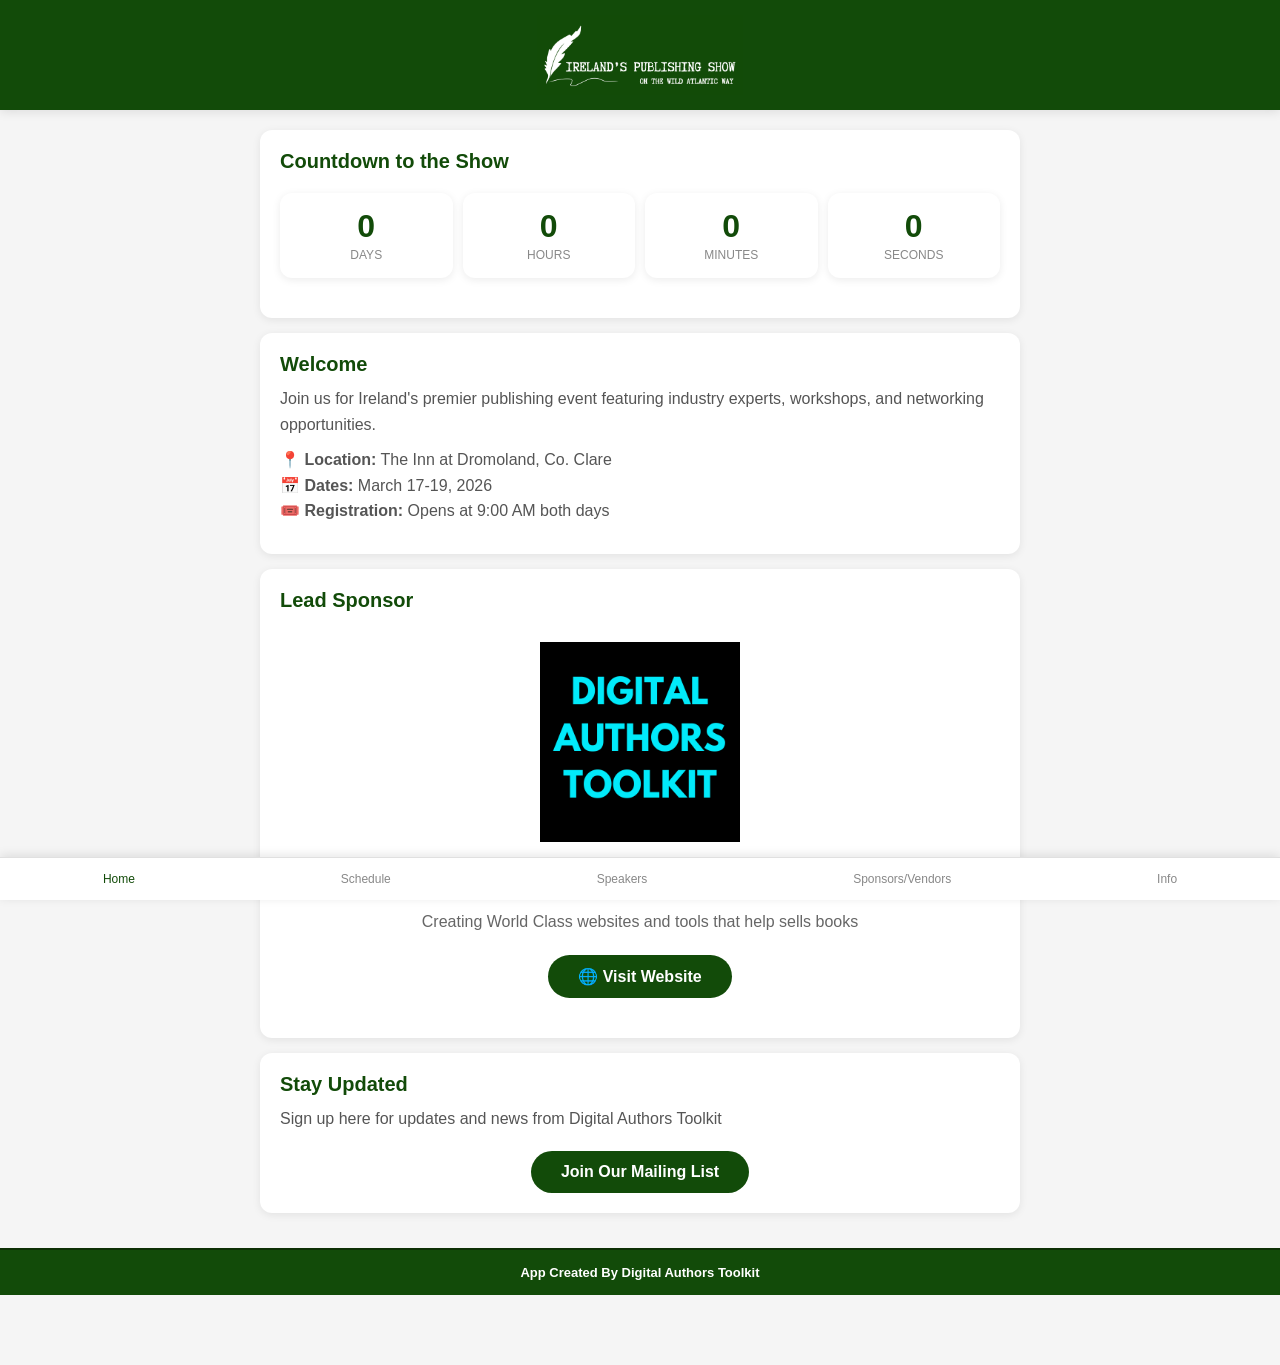
<file: index.html>
<!DOCTYPE html>
<html lang="en">
<head>
  <meta charset="UTF-8">
  <meta name="viewport" content="width=device-width, initial-scale=1.0">
  <title>Ireland's Publishing Show 2026</title>
  <link rel="stylesheet" href="styles.css">
</head>
<body>
  <div class="header">
    <img src="ips-logo.png" alt="Ireland's Publishing Show" class="header-logo">
  </div>

  <div class="container">
    <div class="card">
      <h2>Countdown to the Show</h2>
      <div class="countdown" id="countdown">
        <div class="countdown-item">
          <span class="countdown-number" id="days">0</span>
          <span class="countdown-label">Days</span>
        </div>
        <div class="countdown-item">
          <span class="countdown-number" id="hours">0</span>
          <span class="countdown-label">Hours</span>
        </div>
        <div class="countdown-item">
          <span class="countdown-number" id="minutes">0</span>
          <span class="countdown-label">Minutes</span>
        </div>
        <div class="countdown-item">
          <span class="countdown-number" id="seconds">0</span>
          <span class="countdown-label">Seconds</span>
        </div>
      </div>
    </div>

    <div class="card">
      <h2>Welcome</h2>
      <p>Join us for Ireland's premier publishing event featuring industry experts, workshops, and networking opportunities.</p>
      <p><strong>📍 Location:</strong> The Inn at Dromoland, Co. Clare<br>
      <strong>📅 Dates:</strong> March 17-19, 2026<br>
      <strong>🎟️ Registration:</strong> Opens at 9:00 AM both days</p>
    </div>

    <div class="card">
      <h2>Lead Sponsor</h2>
      <div style="text-align: center; padding: 20px;">
        <img src="digital-authors-toolkit-square.png" alt="Digital Authors Toolkit" style="max-width: 200px; height: auto; margin-bottom: 15px;">
        <h3 style="font-size: 20px; margin: 15px 0 10px 0; color: #333;">Digital Authors Toolkit</h3>
        <p style="color: #666; margin-bottom: 20px;">Creating World Class websites and tools that help sells books</p>
        <a href="https://digitalauthorstoolkit.com" target="_blank" class="button" style="display: inline-block; background: #124B09; color: white; padding: 12px 30px; border-radius: 25px; text-decoration: none; font-weight: 600;">🌐 Visit Website</a>
      </div>
    </div>

    <div class="card">
      <h2>Stay Updated</h2>
      <p>Sign up here for updates and news from Digital Authors Toolkit</p>
      <div style="text-align: center; margin-top: 20px;">
        <a href="https://www.digitalauthorstoolkit.com/ireland26-sign-up" target="_blank" class="button" style="display: inline-block; background: #124B09; color: white; padding: 12px 30px; border-radius: 25px; text-decoration: none; font-weight: 600;">Join Our Mailing List</a>
      </div>
    </div>  </div>

  <div class="footer-credit">
    App Created By Digital Authors Toolkit
  </div>

  <nav class="bottom-nav">
    <a href="index.html" class="active">
      <span class="nav-label">Home</span>
    </a>
    <a href="schedule.html">
      <span class="nav-label">Schedule</span>
    </a>
    <a href="speakers.html">
      <span class="nav-label">Speakers</span>
    </a>
    <a href="vendors.html">
      <span class="nav-label">Sponsors/Vendors</span>
    </a>
    <a href="info.html">
      <span class="nav-label">Info</span>
    </a>
  </nav>

  <script>
    // Countdown timer
    const eventDate = new Date('2026-03-18T09:00:00+00:00').getTime();
    
    function updateCountdown() {
      const now = new Date().getTime();
      const distance = eventDate - now;
      
      if (distance < 0) {
        document.getElementById('days').textContent = '0';
        document.getElementById('hours').textContent = '0';
        document.getElementById('minutes').textContent = '0';
        document.getElementById('seconds').textContent = '0';
        return;
      }
      
      const days = Math.floor(distance / (1000 * 60 * 60 * 24));
      const hours = Math.floor((distance % (1000 * 60 * 60 * 24)) / (1000 * 60 * 60));
      const minutes = Math.floor((distance % (1000 * 60 * 60)) / (1000 * 60));
      const seconds = Math.floor((distance % (1000 * 60)) / 1000);
      
      document.getElementById('days').textContent = days;
      document.getElementById('hours').textContent = hours;
      document.getElementById('minutes').textContent = minutes;
      document.getElementById('seconds').textContent = seconds;
    }
    
    updateCountdown();
    setInterval(updateCountdown, 1000);
  </script>
</body>
</html>
</file>
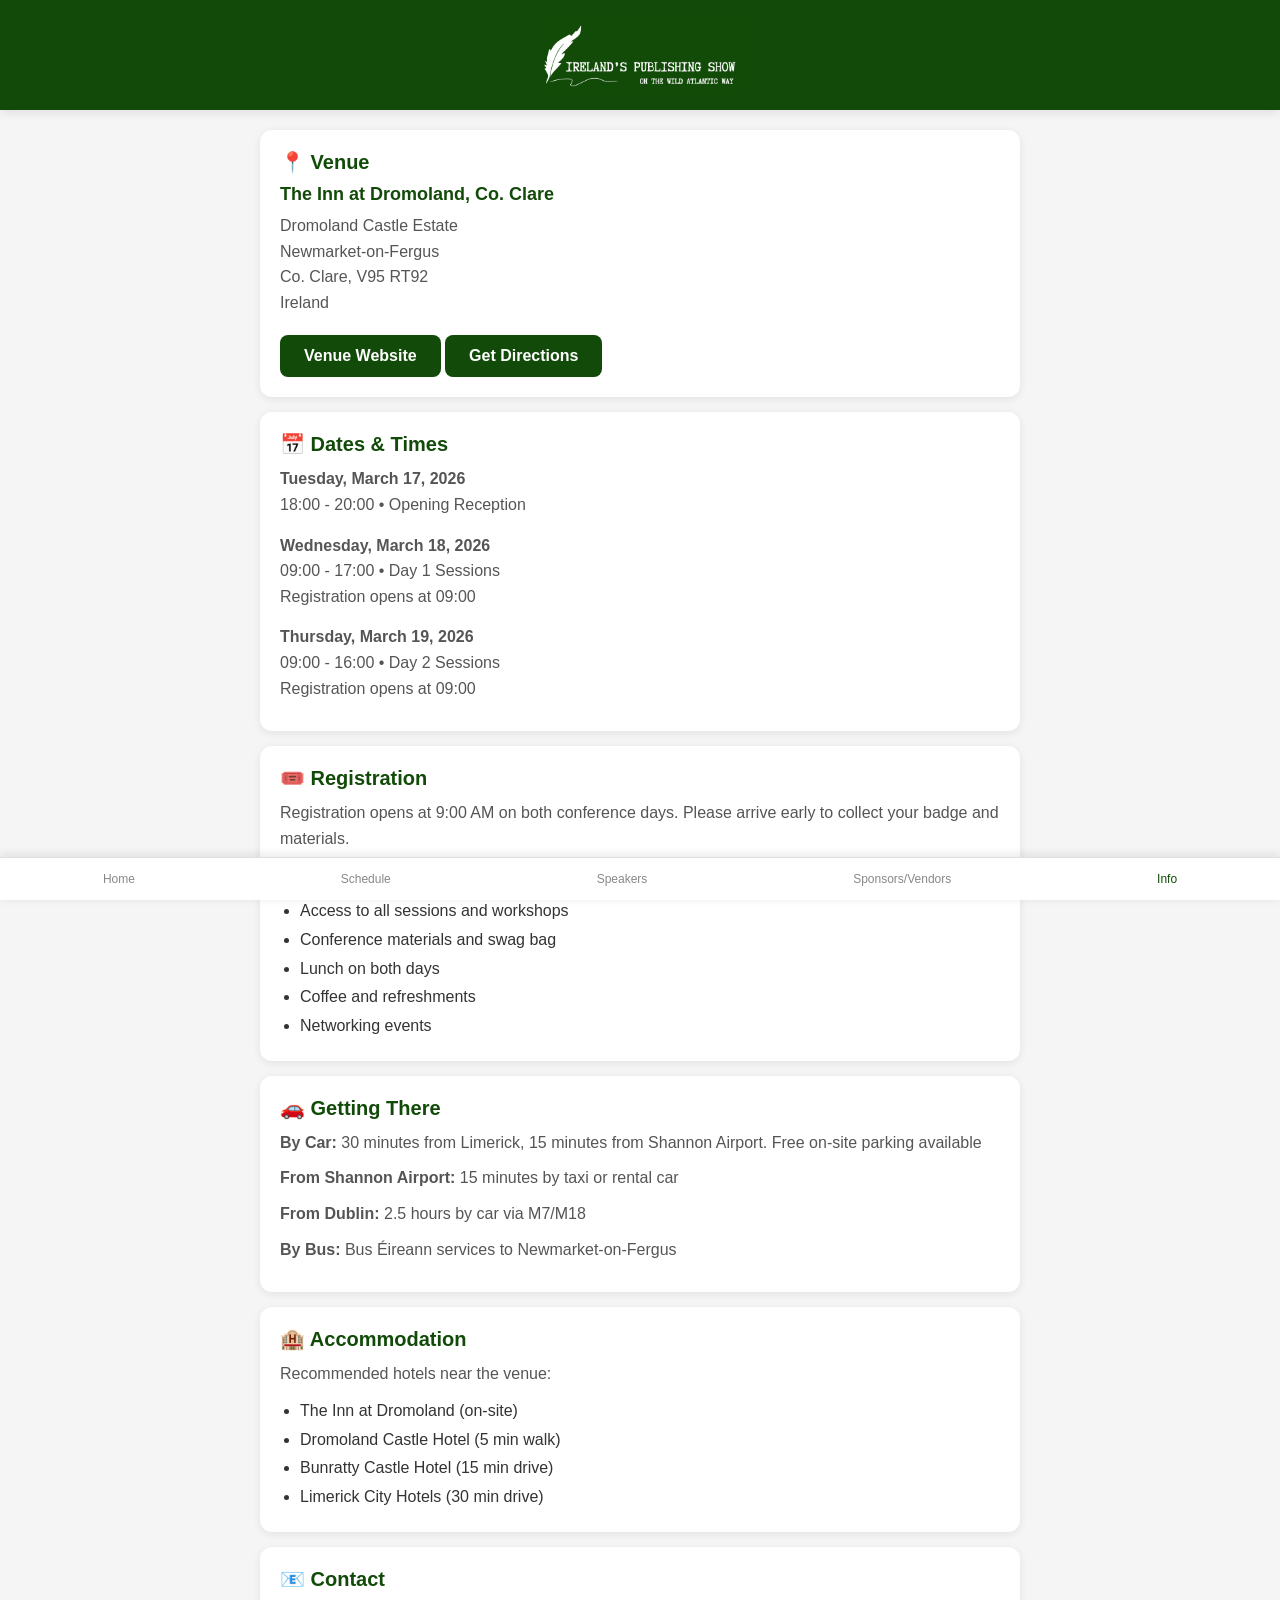
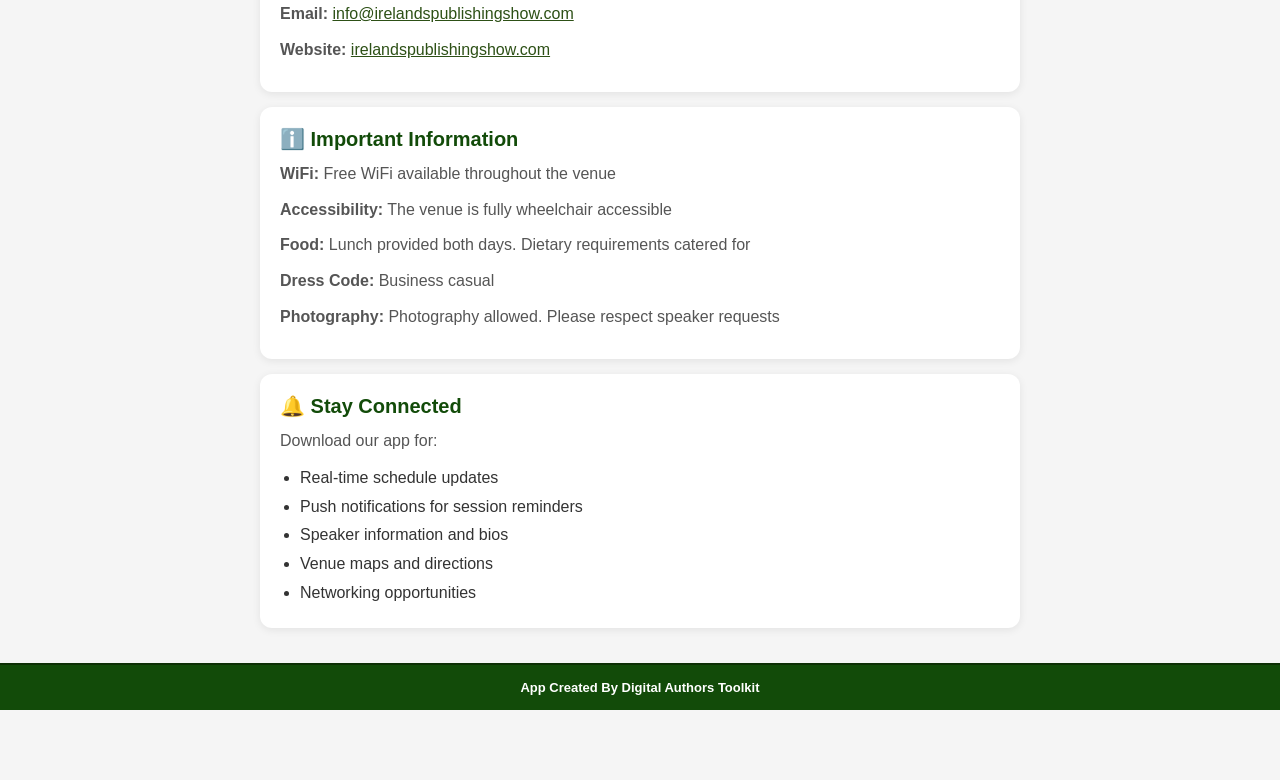
<file: info.html>
<!DOCTYPE html>
<html lang="en">
<head>
  <meta charset="UTF-8">
  <meta name="viewport" content="width=device-width, initial-scale=1.0">
  <title>Event Info - Ireland's Publishing Show 2026</title>
  <link rel="stylesheet" href="styles.css">
</head>
<body>
  <div class="header">
    <img src="ips-logo.png" alt="Ireland''s Publishing Show" class="header-logo">
  </div>

  <div class="container">
    <div class="card">
      <h2>📍 Venue</h2>
      <h3>The Inn at Dromoland, Co. Clare</h3>
      <p>Dromoland Castle Estate<br>
      Newmarket-on-Fergus<br>
      Co. Clare, V95 RT92<br>
      Ireland</p>
      <a href="https://www.dromoland.ie/the-inn-at-dromoland" class="btn" target="_blank">Venue Website</a>
      <a href="https://maps.google.com/?q=The+Inn+at+Dromoland+Co+Clare" class="btn" target="_blank">Get Directions</a>
    </div>

    <div class="card">
      <h2>📅 Dates & Times</h2>
      <p><strong>Tuesday, March 17, 2026</strong><br>
      18:00 - 20:00 • Opening Reception</p>
      
      <p style="margin-top: 15px;"><strong>Wednesday, March 18, 2026</strong><br>
      09:00 - 17:00 • Day 1 Sessions<br>
      Registration opens at 09:00</p>
      
      <p style="margin-top: 15px;"><strong>Thursday, March 19, 2026</strong><br>
      09:00 - 16:00 • Day 2 Sessions<br>
      Registration opens at 09:00</p>
    </div>

    <div class="card">
      <h2>🎟️ Registration</h2>
      <p>Registration opens at 9:00 AM on both conference days. Please arrive early to collect your badge and materials.</p>
      <p style="margin-top: 10px;"><strong>What's Included:</strong></p>
      <ul style="margin-left: 20px; margin-top: 10px; line-height: 1.8;">
        <li>Access to all sessions and workshops</li>
        <li>Conference materials and swag bag</li>
        <li>Lunch on both days</li>
        <li>Coffee and refreshments</li>
        <li>Networking events</li>
      </ul>
    </div>

    <div class="card">
      <h2>🚗 Getting There</h2>
      <p><strong>By Car:</strong> 30 minutes from Limerick, 15 minutes from Shannon Airport. Free on-site parking available</p>
      <p><strong>From Shannon Airport:</strong> 15 minutes by taxi or rental car</p>
      <p><strong>From Dublin:</strong> 2.5 hours by car via M7/M18</p>
      <p><strong>By Bus:</strong> Bus Éireann services to Newmarket-on-Fergus</p>
    </div>

    <div class="card">
      <h2>🏨 Accommodation</h2>
      <p>Recommended hotels near the venue:</p>
      <ul style="margin-left: 20px; margin-top: 10px; line-height: 1.8;">
        <li>The Inn at Dromoland (on-site)</li>
        <li>Dromoland Castle Hotel (5 min walk)</li>
        <li>Bunratty Castle Hotel (15 min drive)</li>
        <li>Limerick City Hotels (30 min drive)</li>
      </ul>
    </div>

    <div class="card">
      <h2>📧 Contact</h2>
      <p><strong>Email:</strong> <a href="mailto:info@irelandspublishingshow.com" style="color: #2d5016;">info@irelandspublishingshow.com</a></p>
      <p><strong>Website:</strong> <a href="https://irelandspublishingshow.com" style="color: #2d5016;" target="_blank">irelandspublishingshow.com</a></p>
    </div>

    <div class="card">
      <h2>ℹ️ Important Information</h2>
      <p><strong>WiFi:</strong> Free WiFi available throughout the venue</p>
      <p><strong>Accessibility:</strong> The venue is fully wheelchair accessible</p>
      <p><strong>Food:</strong> Lunch provided both days. Dietary requirements catered for</p>
      <p><strong>Dress Code:</strong> Business casual</p>
      <p><strong>Photography:</strong> Photography allowed. Please respect speaker requests</p>
    </div>

    <div class="card">
      <h2>🔔 Stay Connected</h2>
      <p>Download our app for:</p>
      <ul style="margin-left: 20px; margin-top: 10px; line-height: 1.8;">
        <li>Real-time schedule updates</li>
        <li>Push notifications for session reminders</li>
        <li>Speaker information and bios</li>
        <li>Venue maps and directions</li>
        <li>Networking opportunities</li>
      </ul>
    </div>
  </div>

  <div class="footer-credit">
    App Created By Digital Authors Toolkit
  </div>

  <nav class="bottom-nav">
    <a href="index.html">
      <span class="nav-label">Home</span>
    </a>
    <a href="schedule.html">
      <span class="nav-label">Schedule</span>
    </a>
    <a href="speakers.html">
      <span class="nav-label">Speakers</span>
    </a>
    <a href="vendors.html">
      <span class="nav-label">Sponsors/Vendors</span>
    </a>
    <a href="info.html" class="active">
      <span class="nav-label">Info</span>
    </a>
  </nav>
</body>
</html>
</file>
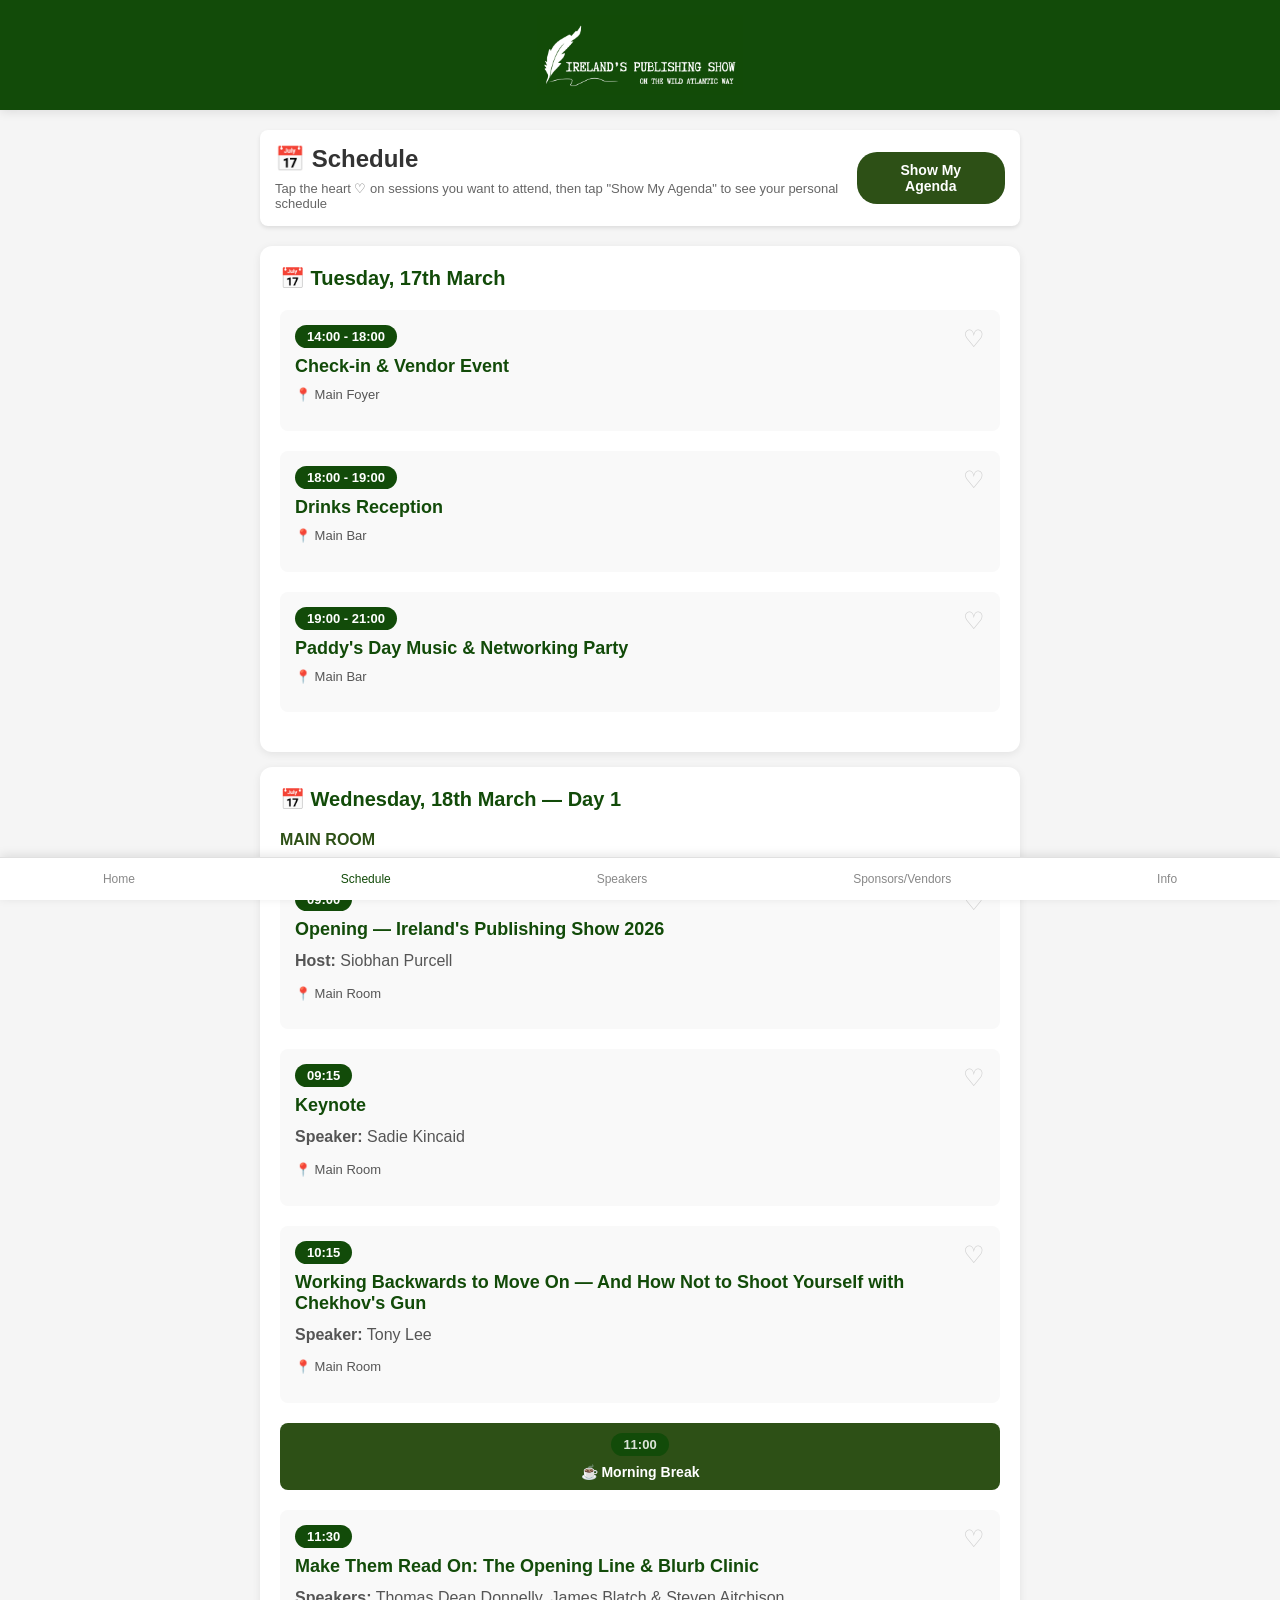
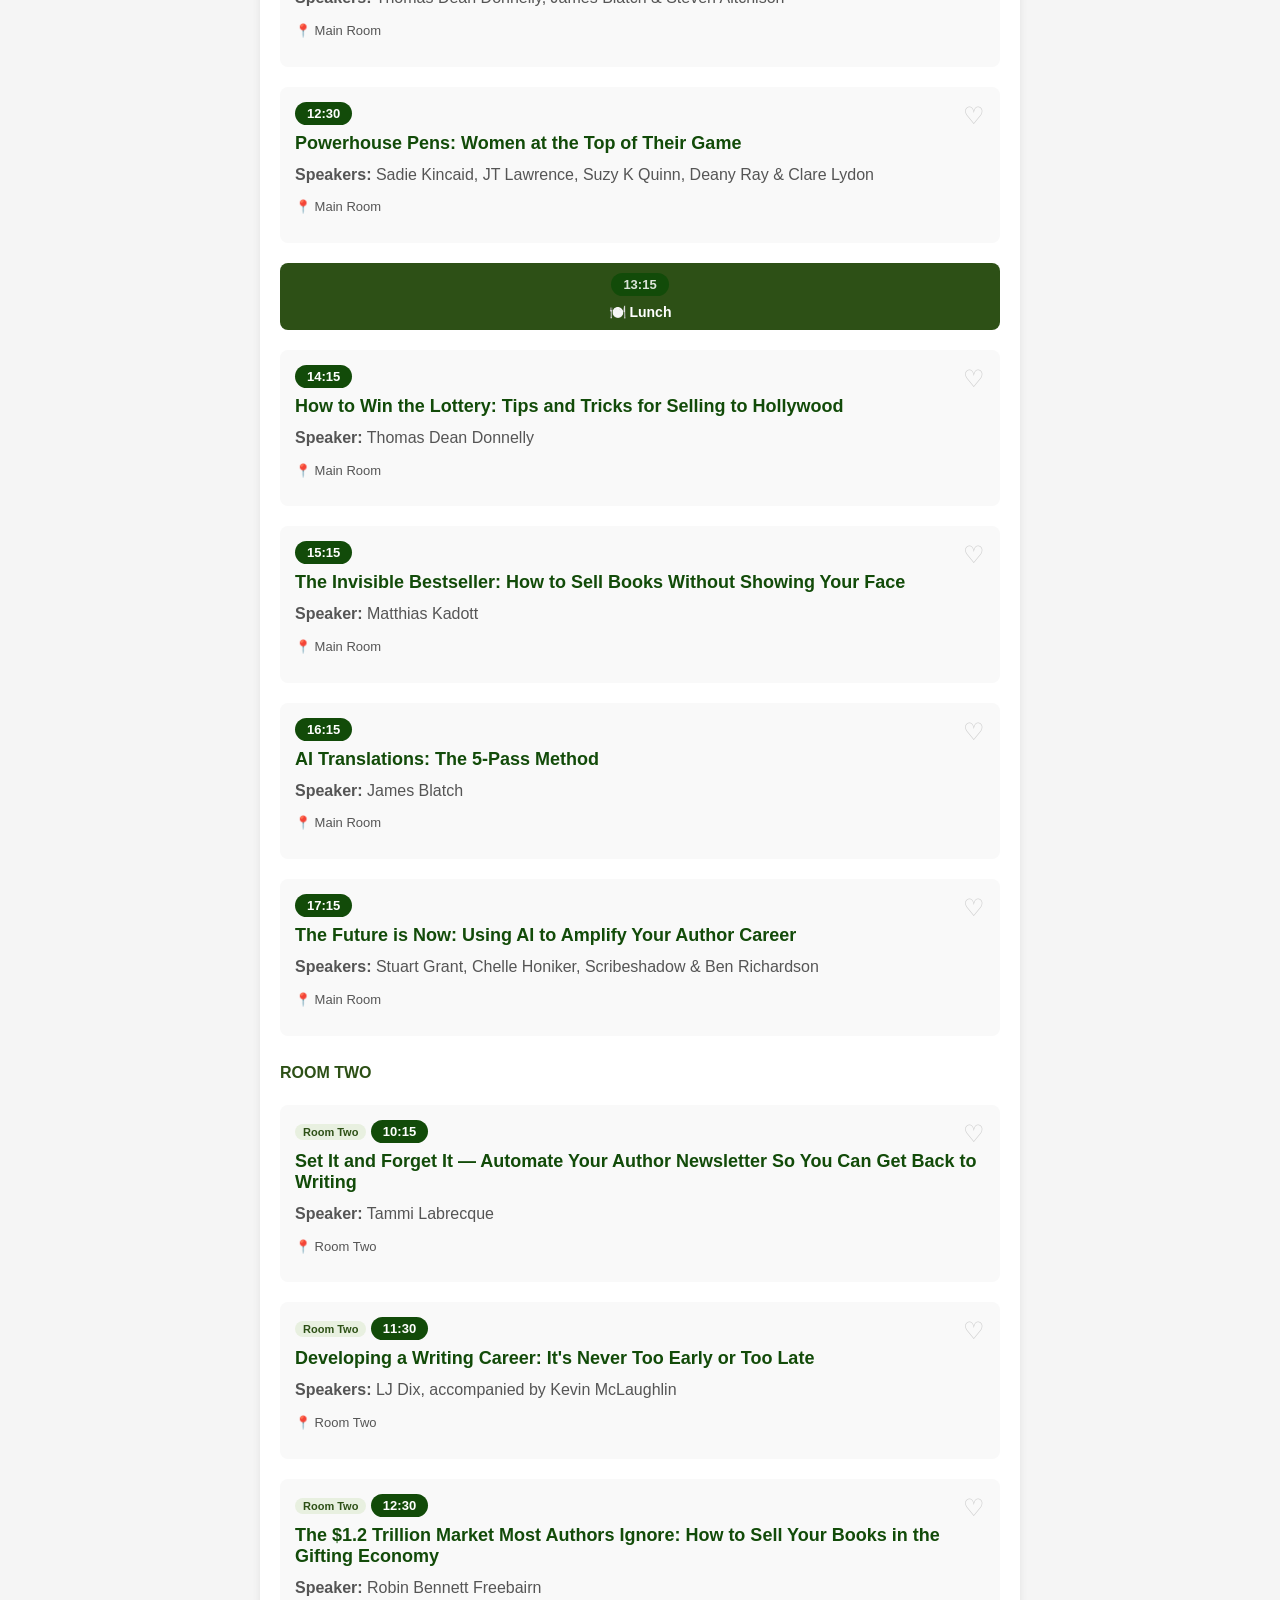
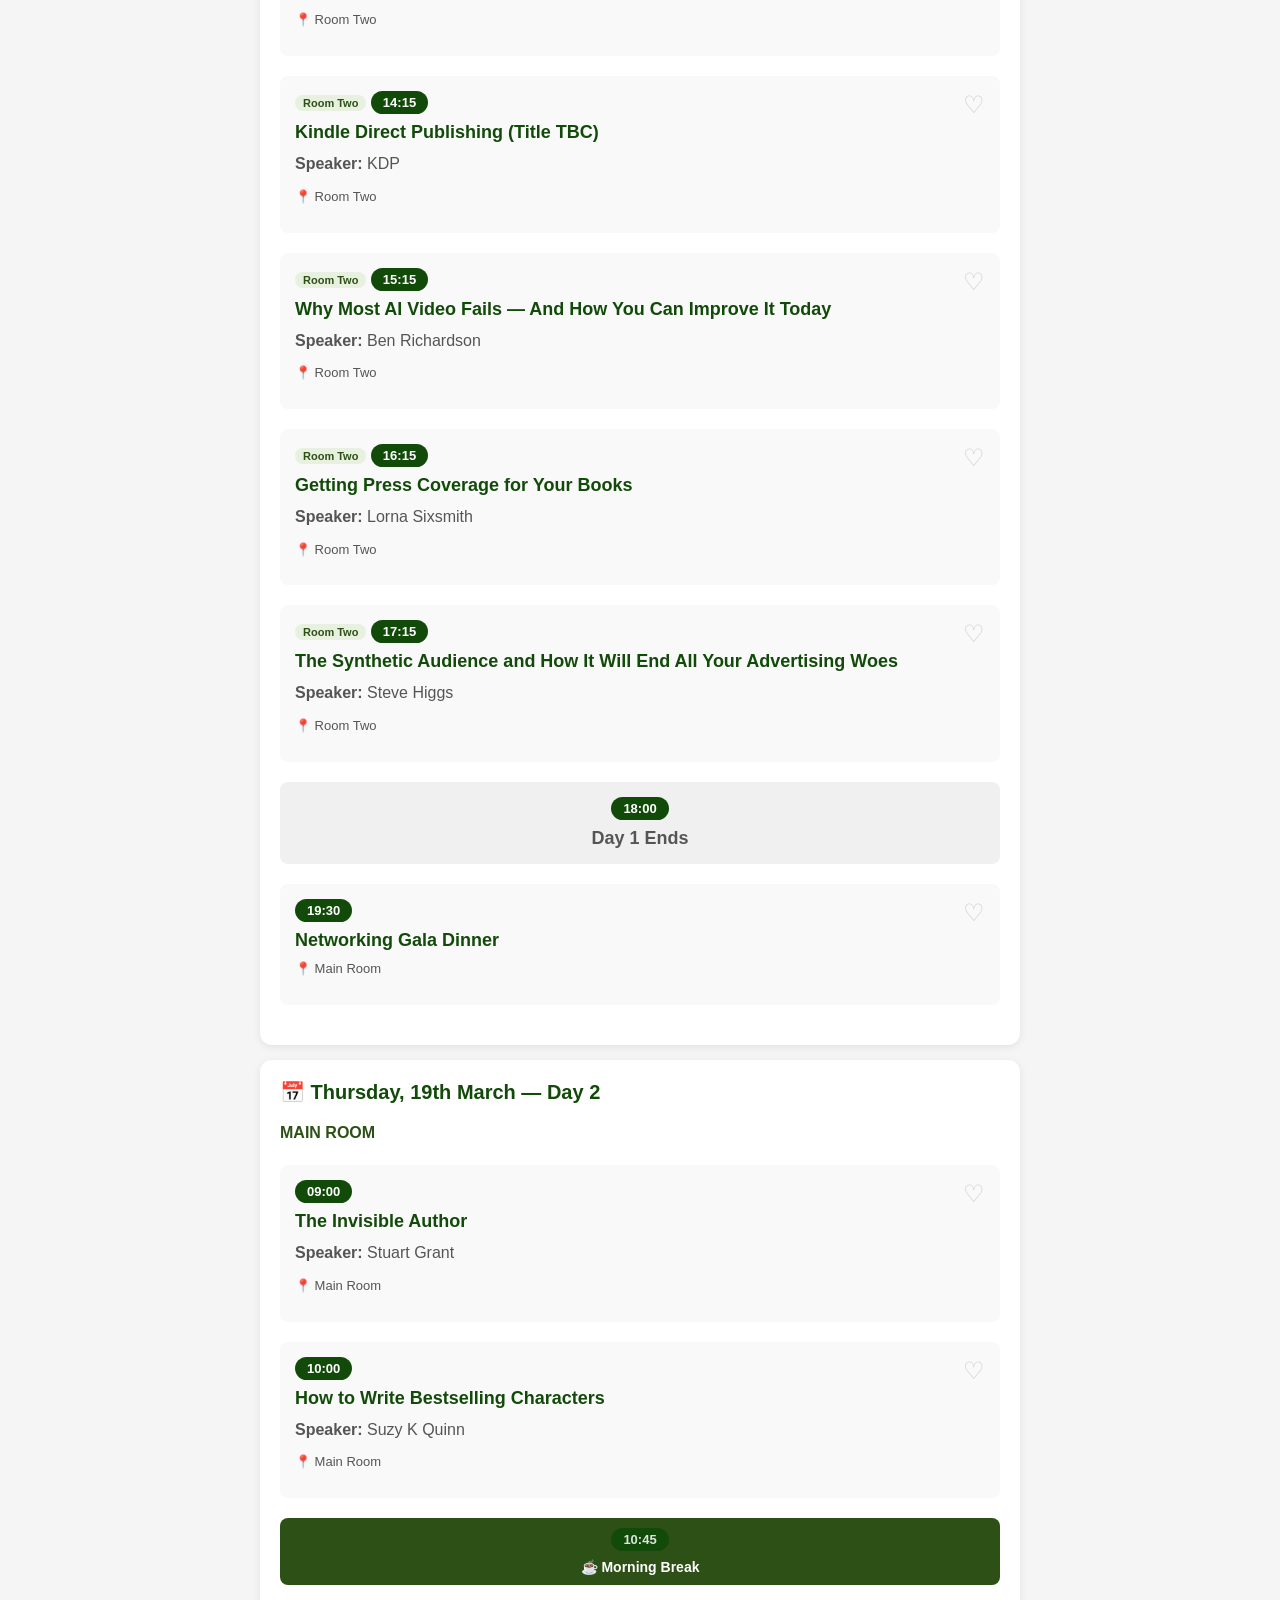
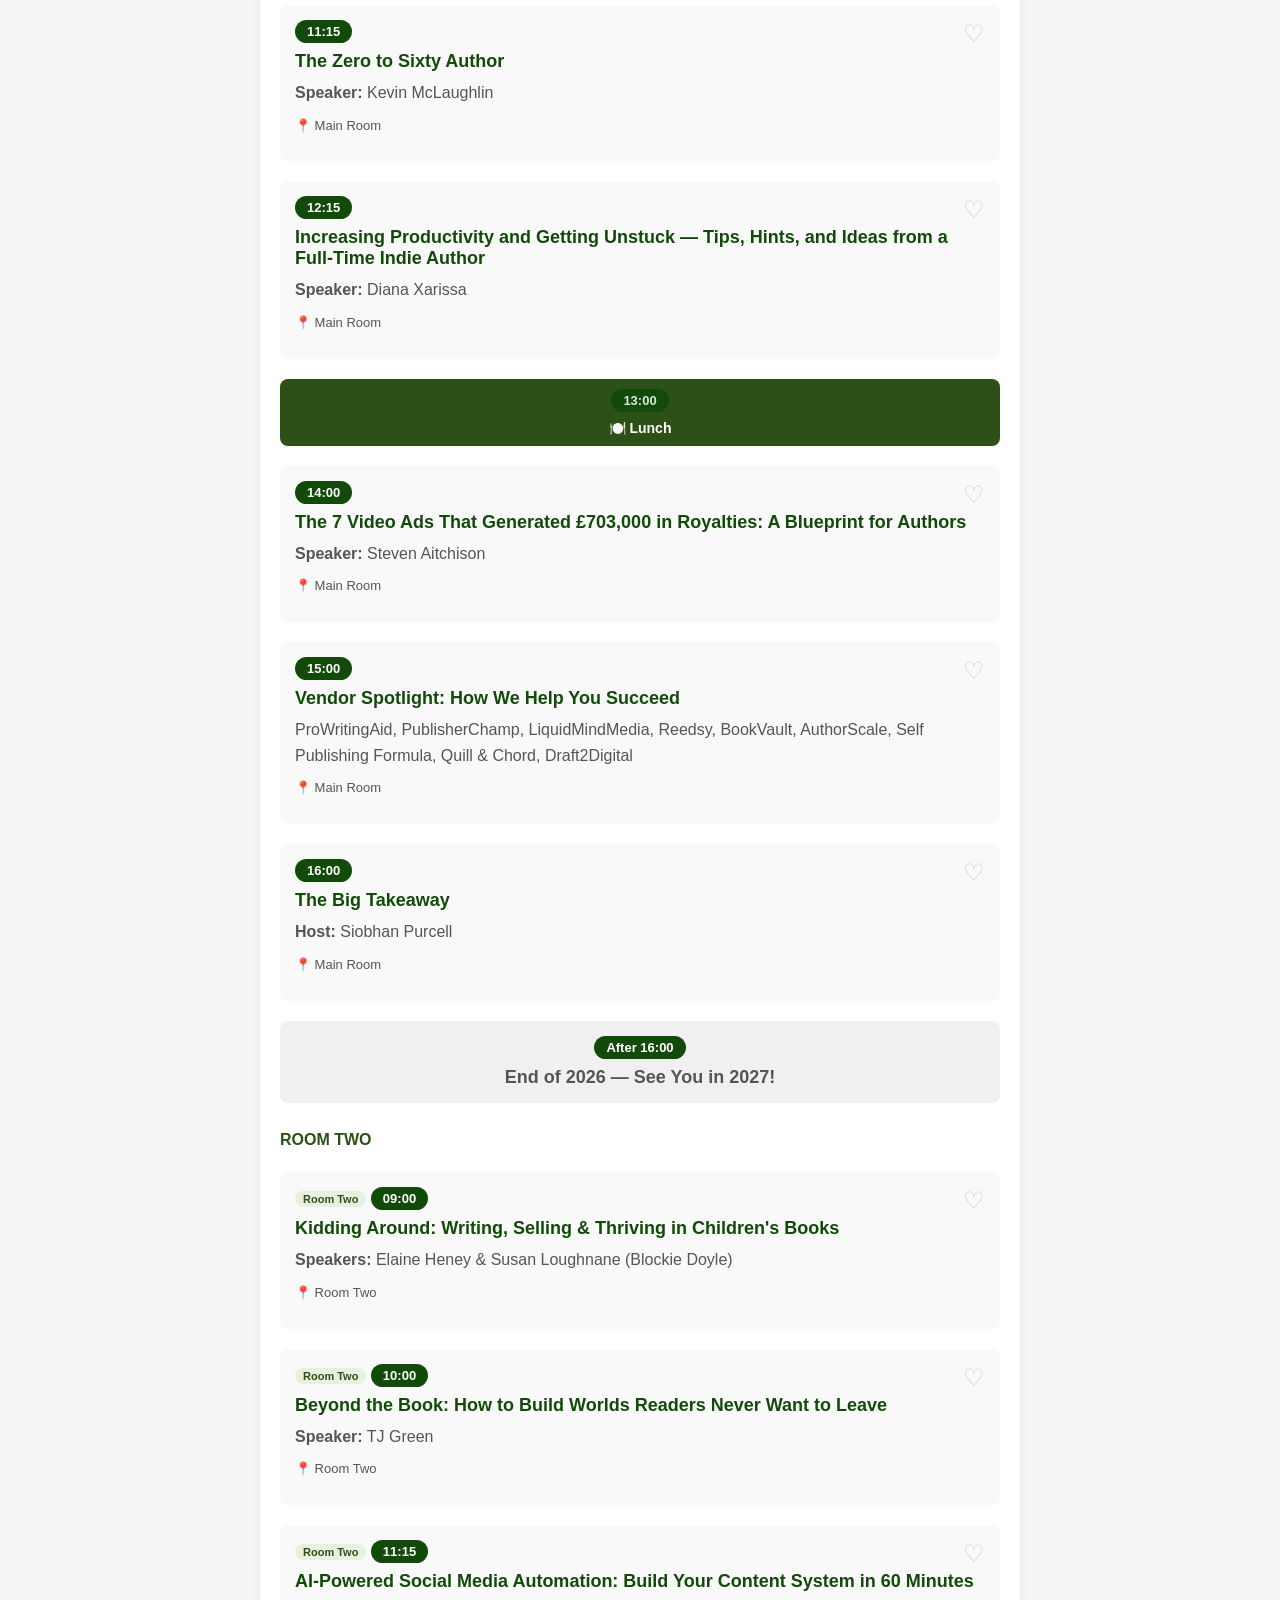
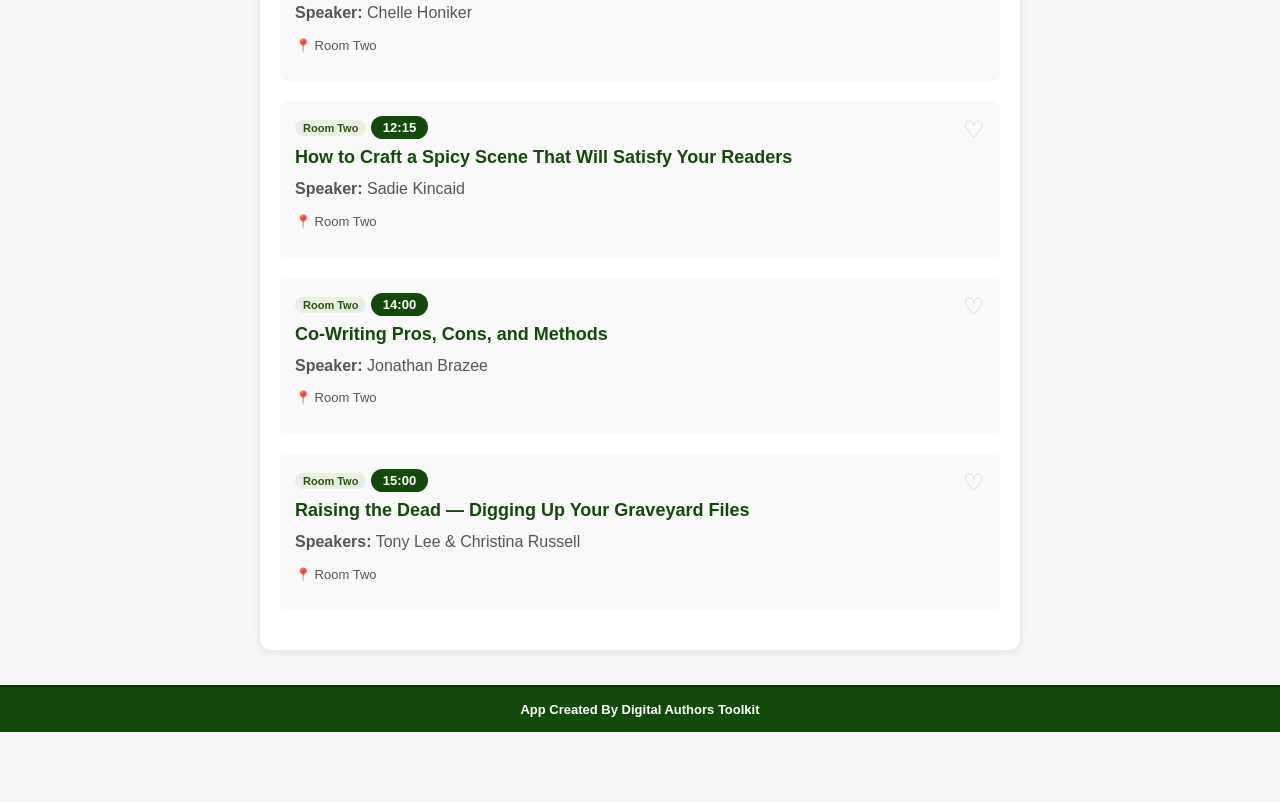
<file: schedule.html>
<!DOCTYPE html>
<html lang="en">
<head>
  <meta charset="UTF-8">
  <meta name="viewport" content="width=device-width, initial-scale=1.0">
  <title>Schedule - Ireland's Publishing Show 2026</title>
  <link rel="stylesheet" href="styles.css">
  <style>
    .agenda-header {
      display: flex;
      justify-content: space-between;
      align-items: center;
      margin-bottom: 20px;
      padding: 15px;
      background: white;
      border-radius: 8px;
      box-shadow: 0 2px 4px rgba(0,0,0,0.1);
    }
    .agenda-toggle {
      background: #2d5016;
      color: white;
      border: none;
      padding: 10px 20px;
      border-radius: 20px;
      font-weight: 600;
      cursor: pointer;
      font-size: 14px;
    }
    .agenda-toggle:active {
      opacity: 0.8;
    }
    .session-item {
      margin: 20px 0;
      padding: 15px;
      background: #f9f9f9;
      border-radius: 8px;
      position: relative;
      scroll-margin-top: 80px;
    }
    .session-item.break-item {
      background: #2d5016;
      color: white;
      text-align: center;
      padding: 10px 15px;
    }
    .session-item.break-item h3 {
      color: white;
      margin: 0;
      font-size: 14px;
    }
    .session-item.break-item .session-time {
      color: rgba(255,255,255,0.85);
    }
    .session-item.hidden {
      display: none;
    }
    .heart-icon {
      position: absolute;
      top: 15px;
      right: 15px;
      font-size: 24px;
      cursor: pointer;
      user-select: none;
    }
    .heart-icon.active {
      color: #e74c3c;
    }
    .heart-icon.inactive {
      color: #ccc;
    }
    .room-badge {
      display: inline-block;
      background: #e8f0e0;
      color: #2d5016;
      font-size: 11px;
      font-weight: 600;
      padding: 2px 8px;
      border-radius: 10px;
      margin-bottom: 6px;
    }
    .day-ends-item {
      background: #f0f0f0;
      text-align: center;
      color: #666;
    }
    .day-ends-item h3 {
      color: #555;
      margin: 0;
    }
  </style>
</head>
<body>
  <div class="header">
    <img src="ips-logo.png" alt="Ireland's Publishing Show" class="header-logo">
  </div>

  <div class="container">
    <div class="agenda-header">
      <div>
        <h2 style="margin: 0 0 8px 0;">📅 Schedule</h2>
        <p style="margin: 0; font-size: 13px; color: #666;">Tap the heart ♡ on sessions you want to attend, then tap "Show My Agenda" to see your personal schedule</p>
      </div>
      <button class="agenda-toggle" onclick="toggleMyAgenda()">
        <span id="toggleText">Show My Agenda</span>
      </button>
    </div>

    <!-- TUESDAY 17 MARCH -->
    <div class="card">
      <h2>📅 Tuesday, 17th March</h2>

      <div class="session-item" data-session="mar17-checkin">
        <span class="heart-icon inactive" onclick="toggleSession('mar17-checkin')">♡</span>
        <span class="session-time">14:00 - 18:00</span>
        <h3>Check-in &amp; Vendor Event</h3>
        <p class="session-room">📍 Main Foyer</p>
      </div>

      <div class="session-item" data-session="mar17-drinks">
        <span class="heart-icon inactive" onclick="toggleSession('mar17-drinks')">♡</span>
        <span class="session-time">18:00 - 19:00</span>
        <h3>Drinks Reception</h3>
        <p class="session-room">📍 Main Bar</p>
      </div>

      <div class="session-item" data-session="mar17-party">
        <span class="heart-icon inactive" onclick="toggleSession('mar17-party')">♡</span>
        <span class="session-time">19:00 - 21:00</span>
        <h3>Paddy's Day Music &amp; Networking Party</h3>
        <p class="session-room">📍 Main Bar</p>
      </div>
    </div>

    <!-- WEDNESDAY 18 MARCH - DAY 1 -->
    <div class="card">
      <h2>📅 Wednesday, 18th March — Day 1</h2>

      <!-- MAIN ROOM -->
      <p style="font-weight:700; color:#2d5016; margin: 16px 0 4px 0;">MAIN ROOM</p>

      <div class="session-item" data-session="mar18-opening">
        <span class="heart-icon inactive" onclick="toggleSession('mar18-opening')">♡</span>
        <span class="session-time">09:00</span>
        <h3>Opening — Ireland's Publishing Show 2026</h3>
        <p><strong>Host:</strong> Siobhan Purcell</p>
        <p class="session-room">📍 Main Room</p>
      </div>

      <div class="session-item" data-session="mar18-keynote">
        <span class="heart-icon inactive" onclick="toggleSession('mar18-keynote')">♡</span>
        <span class="session-time">09:15</span>
        <h3>Keynote</h3>
        <p><strong>Speaker:</strong> Sadie Kincaid</p>
        <p class="session-room">📍 Main Room</p>
      </div>

      <div class="session-item" data-session="mar18-tony-lee">
        <span class="heart-icon inactive" onclick="toggleSession('mar18-tony-lee')">♡</span>
        <span class="session-time">10:15</span>
        <h3>Working Backwards to Move On — And How Not to Shoot Yourself with Chekhov's Gun</h3>
        <p><strong>Speaker:</strong> Tony Lee</p>
        <p class="session-room">📍 Main Room</p>
      </div>

      <div class="session-item break-item" data-session="mar18-break1">
        <span class="session-time">11:00</span>
        <h3>☕ Morning Break</h3>
      </div>

      <div class="session-item" data-session="mar18-blurb-clinic">
        <span class="heart-icon inactive" onclick="toggleSession('mar18-blurb-clinic')">♡</span>
        <span class="session-time">11:30</span>
        <h3>Make Them Read On: The Opening Line &amp; Blurb Clinic</h3>
        <p><strong>Speakers:</strong> Thomas Dean Donnelly, James Blatch &amp; Steven Aitchison</p>
        <p class="session-room">📍 Main Room</p>
      </div>

      <div class="session-item" data-session="mar18-powerhouse-pens">
        <span class="heart-icon inactive" onclick="toggleSession('mar18-powerhouse-pens')">♡</span>
        <span class="session-time">12:30</span>
        <h3>Powerhouse Pens: Women at the Top of Their Game</h3>
        <p><strong>Speakers:</strong> Sadie Kincaid, JT Lawrence, Suzy K Quinn, Deany Ray &amp; Clare Lydon</p>
        <p class="session-room">📍 Main Room</p>
      </div>

      <div class="session-item break-item" data-session="mar18-lunch">
        <span class="session-time">13:15</span>
        <h3>🍽️ Lunch</h3>
      </div>

      <div class="session-item" data-session="mar18-hollywood">
        <span class="heart-icon inactive" onclick="toggleSession('mar18-hollywood')">♡</span>
        <span class="session-time">14:15</span>
        <h3>How to Win the Lottery: Tips and Tricks for Selling to Hollywood</h3>
        <p><strong>Speaker:</strong> Thomas Dean Donnelly</p>
        <p class="session-room">📍 Main Room</p>
      </div>

      <div class="session-item" data-session="mar18-invisible-bestseller">
        <span class="heart-icon inactive" onclick="toggleSession('mar18-invisible-bestseller')">♡</span>
        <span class="session-time">15:15</span>
        <h3>The Invisible Bestseller: How to Sell Books Without Showing Your Face</h3>
        <p><strong>Speaker:</strong> Matthias Kadott</p>
        <p class="session-room">📍 Main Room</p>
      </div>

      <div class="session-item" data-session="mar18-ai-translations">
        <span class="heart-icon inactive" onclick="toggleSession('mar18-ai-translations')">♡</span>
        <span class="session-time">16:15</span>
        <h3>AI Translations: The 5-Pass Method</h3>
        <p><strong>Speaker:</strong> James Blatch</p>
        <p class="session-room">📍 Main Room</p>
      </div>

      <div class="session-item" data-session="mar18-future-is-now">
        <span class="heart-icon inactive" onclick="toggleSession('mar18-future-is-now')">♡</span>
        <span class="session-time">17:15</span>
        <h3>The Future is Now: Using AI to Amplify Your Author Career</h3>
        <p><strong>Speakers:</strong> Stuart Grant, Chelle Honiker, Scribeshadow &amp; Ben Richardson</p>
        <p class="session-room">📍 Main Room</p>
      </div>

      <!-- ROOM TWO -->
      <p style="font-weight:700; color:#2d5016; margin: 24px 0 4px 0;">ROOM TWO</p>

      <div class="session-item" data-session="mar18-newsletter">
        <span class="heart-icon inactive" onclick="toggleSession('mar18-newsletter')">♡</span>
        <span class="room-badge">Room Two</span>
        <span class="session-time">10:15</span>
        <h3>Set It and Forget It — Automate Your Author Newsletter So You Can Get Back to Writing</h3>
        <p><strong>Speaker:</strong> Tammi Labrecque</p>
        <p class="session-room">📍 Room Two</p>
      </div>

      <div class="session-item" data-session="mar18-developing-career">
        <span class="heart-icon inactive" onclick="toggleSession('mar18-developing-career')">♡</span>
        <span class="room-badge">Room Two</span>
        <span class="session-time">11:30</span>
        <h3>Developing a Writing Career: It's Never Too Early or Too Late</h3>
        <p><strong>Speakers:</strong> LJ Dix, accompanied by Kevin McLaughlin</p>
        <p class="session-room">📍 Room Two</p>
      </div>

      <div class="session-item" data-session="mar18-gifting">
        <span class="heart-icon inactive" onclick="toggleSession('mar18-gifting')">♡</span>
        <span class="room-badge">Room Two</span>
        <span class="session-time">12:30</span>
        <h3>The $1.2 Trillion Market Most Authors Ignore: How to Sell Your Books in the Gifting Economy</h3>
        <p><strong>Speaker:</strong> Robin Bennett Freebairn</p>
        <p class="session-room">📍 Room Two</p>
      </div>

      <div class="session-item" data-session="mar18-kdp">
        <span class="heart-icon inactive" onclick="toggleSession('mar18-kdp')">♡</span>
        <span class="room-badge">Room Two</span>
        <span class="session-time">14:15</span>
        <h3>Kindle Direct Publishing (Title TBC)</h3>
        <p><strong>Speaker:</strong> KDP</p>
        <p class="session-room">📍 Room Two</p>
      </div>

      <div class="session-item" data-session="mar18-ai-video">
        <span class="heart-icon inactive" onclick="toggleSession('mar18-ai-video')">♡</span>
        <span class="room-badge">Room Two</span>
        <span class="session-time">15:15</span>
        <h3>Why Most AI Video Fails — And How You Can Improve It Today</h3>
        <p><strong>Speaker:</strong> Ben Richardson</p>
        <p class="session-room">📍 Room Two</p>
      </div>

      <div class="session-item" data-session="mar18-press-coverage">
        <span class="heart-icon inactive" onclick="toggleSession('mar18-press-coverage')">♡</span>
        <span class="room-badge">Room Two</span>
        <span class="session-time">16:15</span>
        <h3>Getting Press Coverage for Your Books</h3>
        <p><strong>Speaker:</strong> Lorna Sixsmith</p>
        <p class="session-room">📍 Room Two</p>
      </div>

      <div class="session-item" data-session="mar18-synthetic-audience">
        <span class="heart-icon inactive" onclick="toggleSession('mar18-synthetic-audience')">♡</span>
        <span class="room-badge">Room Two</span>
        <span class="session-time">17:15</span>
        <h3>The Synthetic Audience and How It Will End All Your Advertising Woes</h3>
        <p><strong>Speaker:</strong> Steve Higgs</p>
        <p class="session-room">📍 Room Two</p>
      </div>

      <!-- END OF DAY 1 -->
      <div class="session-item day-ends-item" data-session="mar18-day-ends">
        <span class="session-time">18:00</span>
        <h3>Day 1 Ends</h3>
      </div>

      <div class="session-item" data-session="mar18-gala-dinner">
        <span class="heart-icon inactive" onclick="toggleSession('mar18-gala-dinner')">♡</span>
        <span class="session-time">19:30</span>
        <h3>Networking Gala Dinner</h3>
        <p class="session-room">📍 Main Room</p>
      </div>
    </div>

    <!-- THURSDAY 19 MARCH - DAY 2 -->
    <div class="card">
      <h2>📅 Thursday, 19th March — Day 2</h2>

      <!-- MAIN ROOM -->
      <p style="font-weight:700; color:#2d5016; margin: 16px 0 4px 0;">MAIN ROOM</p>

      <div class="session-item" data-session="mar19-invisible-author">
        <span class="heart-icon inactive" onclick="toggleSession('mar19-invisible-author')">♡</span>
        <span class="session-time">09:00</span>
        <h3>The Invisible Author</h3>
        <p><strong>Speaker:</strong> Stuart Grant</p>
        <p class="session-room">📍 Main Room</p>
      </div>

      <div class="session-item" data-session="mar19-bestselling-characters">
        <span class="heart-icon inactive" onclick="toggleSession('mar19-bestselling-characters')">♡</span>
        <span class="session-time">10:00</span>
        <h3>How to Write Bestselling Characters</h3>
        <p><strong>Speaker:</strong> Suzy K Quinn</p>
        <p class="session-room">📍 Main Room</p>
      </div>

      <div class="session-item break-item" data-session="mar19-break1">
        <span class="session-time">10:45</span>
        <h3>☕ Morning Break</h3>
      </div>

      <div class="session-item" data-session="mar19-zero-to-sixty">
        <span class="heart-icon inactive" onclick="toggleSession('mar19-zero-to-sixty')">♡</span>
        <span class="session-time">11:15</span>
        <h3>The Zero to Sixty Author</h3>
        <p><strong>Speaker:</strong> Kevin McLaughlin</p>
        <p class="session-room">📍 Main Room</p>
      </div>

      <div class="session-item" data-session="mar19-productivity">
        <span class="heart-icon inactive" onclick="toggleSession('mar19-productivity')">♡</span>
        <span class="session-time">12:15</span>
        <h3>Increasing Productivity and Getting Unstuck — Tips, Hints, and Ideas from a Full-Time Indie Author</h3>
        <p><strong>Speaker:</strong> Diana Xarissa</p>
        <p class="session-room">📍 Main Room</p>
      </div>

      <div class="session-item break-item" data-session="mar19-lunch">
        <span class="session-time">13:00</span>
        <h3>🍽️ Lunch</h3>
      </div>

      <div class="session-item" data-session="mar19-video-ads">
        <span class="heart-icon inactive" onclick="toggleSession('mar19-video-ads')">♡</span>
        <span class="session-time">14:00</span>
        <h3>The 7 Video Ads That Generated £703,000 in Royalties: A Blueprint for Authors</h3>
        <p><strong>Speaker:</strong> Steven Aitchison</p>
        <p class="session-room">📍 Main Room</p>
      </div>

      <div class="session-item" data-session="mar19-vendor-spotlight">
        <span class="heart-icon inactive" onclick="toggleSession('mar19-vendor-spotlight')">♡</span>
        <span class="session-time">15:00</span>
        <h3>Vendor Spotlight: How We Help You Succeed</h3>
        <p>ProWritingAid, PublisherChamp, LiquidMindMedia, Reedsy, BookVault, AuthorScale, Self Publishing Formula, Quill &amp; Chord, Draft2Digital</p>
        <p class="session-room">📍 Main Room</p>
      </div>

      <div class="session-item" data-session="mar19-big-takeaway">
        <span class="heart-icon inactive" onclick="toggleSession('mar19-big-takeaway')">♡</span>
        <span class="session-time">16:00</span>
        <h3>The Big Takeaway</h3>
        <p><strong>Host:</strong> Siobhan Purcell</p>
        <p class="session-room">📍 Main Room</p>
      </div>

      <div class="session-item day-ends-item" data-session="mar19-end">
        <span class="session-time">After 16:00</span>
        <h3>End of 2026 — See You in 2027!</h3>
      </div>

      <!-- ROOM TWO -->
      <p style="font-weight:700; color:#2d5016; margin: 24px 0 4px 0;">ROOM TWO</p>

      <div class="session-item" data-session="mar19-childrens-books">
        <span class="heart-icon inactive" onclick="toggleSession('mar19-childrens-books')">♡</span>
        <span class="room-badge">Room Two</span>
        <span class="session-time">09:00</span>
        <h3>Kidding Around: Writing, Selling &amp; Thriving in Children's Books</h3>
        <p><strong>Speakers:</strong> Elaine Heney &amp; Susan Loughnane (Blockie Doyle)</p>
        <p class="session-room">📍 Room Two</p>
      </div>

      <div class="session-item" data-session="mar19-beyond-the-book">
        <span class="heart-icon inactive" onclick="toggleSession('mar19-beyond-the-book')">♡</span>
        <span class="room-badge">Room Two</span>
        <span class="session-time">10:00</span>
        <h3>Beyond the Book: How to Build Worlds Readers Never Want to Leave</h3>
        <p><strong>Speaker:</strong> TJ Green</p>
        <p class="session-room">📍 Room Two</p>
      </div>

      <div class="session-item" data-session="mar19-social-media-automation">
        <span class="heart-icon inactive" onclick="toggleSession('mar19-social-media-automation')">♡</span>
        <span class="room-badge">Room Two</span>
        <span class="session-time">11:15</span>
        <h3>AI-Powered Social Media Automation: Build Your Content System in 60 Minutes</h3>
        <p><strong>Speaker:</strong> Chelle Honiker</p>
        <p class="session-room">📍 Room Two</p>
      </div>

      <div class="session-item" data-session="mar19-spicy-scene">
        <span class="heart-icon inactive" onclick="toggleSession('mar19-spicy-scene')">♡</span>
        <span class="room-badge">Room Two</span>
        <span class="session-time">12:15</span>
        <h3>How to Craft a Spicy Scene That Will Satisfy Your Readers</h3>
        <p><strong>Speaker:</strong> Sadie Kincaid</p>
        <p class="session-room">📍 Room Two</p>
      </div>

      <div class="session-item" data-session="mar19-co-writing">
        <span class="heart-icon inactive" onclick="toggleSession('mar19-co-writing')">♡</span>
        <span class="room-badge">Room Two</span>
        <span class="session-time">14:00</span>
        <h3>Co-Writing Pros, Cons, and Methods</h3>
        <p><strong>Speaker:</strong> Jonathan Brazee</p>
        <p class="session-room">📍 Room Two</p>
      </div>

      <div class="session-item" data-session="mar19-graveyard-files">
        <span class="heart-icon inactive" onclick="toggleSession('mar19-graveyard-files')">♡</span>
        <span class="room-badge">Room Two</span>
        <span class="session-time">15:00</span>
        <h3>Raising the Dead — Digging Up Your Graveyard Files</h3>
        <p><strong>Speakers:</strong> Tony Lee &amp; Christina Russell</p>
        <p class="session-room">📍 Room Two</p>
      </div>
    </div>

  </div>

  <div class="footer-credit">
    App Created By Digital Authors Toolkit
  </div>

  <nav class="bottom-nav">
    <a href="index.html">
      <span class="nav-label">Home</span>
    </a>
    <a href="schedule.html" class="active">
      <span class="nav-label">Schedule</span>
    </a>
    <a href="speakers.html">
      <span class="nav-label">Speakers</span>
    </a>
    <a href="vendors.html">
      <span class="nav-label">Sponsors/Vendors</span>
    </a>
    <a href="info.html">
      <span class="nav-label">Info</span>
    </a>
  </nav>

  <script>
    // Load saved favorites from localStorage
    function loadFavorites() {
      const favorites = JSON.parse(localStorage.getItem('myAgenda') || '[]');
      favorites.forEach(sessionId => {
        const sessionItem = document.querySelector(`[data-session="${sessionId}"]`);
        if (sessionItem) {
          const heart = sessionItem.querySelector('.heart-icon');
          if (heart) {
            heart.classList.remove('inactive');
            heart.classList.add('active');
            heart.textContent = '♥';
          }
        }
      });
    }

    // Toggle session favorite
    function toggleSession(sessionId) {
      const favorites = JSON.parse(localStorage.getItem('myAgenda') || '[]');
      const sessionItem = document.querySelector(`[data-session="${sessionId}"]`);
      const heart = sessionItem.querySelector('.heart-icon');
      
      if (favorites.includes(sessionId)) {
        const index = favorites.indexOf(sessionId);
        favorites.splice(index, 1);
        heart.classList.remove('active');
        heart.classList.add('inactive');
        heart.textContent = '♡';
      } else {
        favorites.push(sessionId);
        heart.classList.remove('inactive');
        heart.classList.add('active');
        heart.textContent = '♥';
      }
      
      localStorage.setItem('myAgenda', JSON.stringify(favorites));
    }

    // Toggle My Agenda view
    let showingAgenda = false;
    function toggleMyAgenda() {
      const favorites = JSON.parse(localStorage.getItem('myAgenda') || '[]');
      const allSessions = document.querySelectorAll('.session-item');
      const toggleText = document.getElementById('toggleText');
      
      showingAgenda = !showingAgenda;
      
      if (showingAgenda) {
        allSessions.forEach(session => {
          const sessionId = session.getAttribute('data-session');
          if (!favorites.includes(sessionId)) {
            session.classList.add('hidden');
          }
        });
        toggleText.textContent = 'Show All Sessions';
      } else {
        allSessions.forEach(session => {
          session.classList.remove('hidden');
        });
        toggleText.textContent = 'Show My Agenda';
      }
    }

    // Load favorites on page load
    loadFavorites();
  </script>
</body>
</html>
</file>
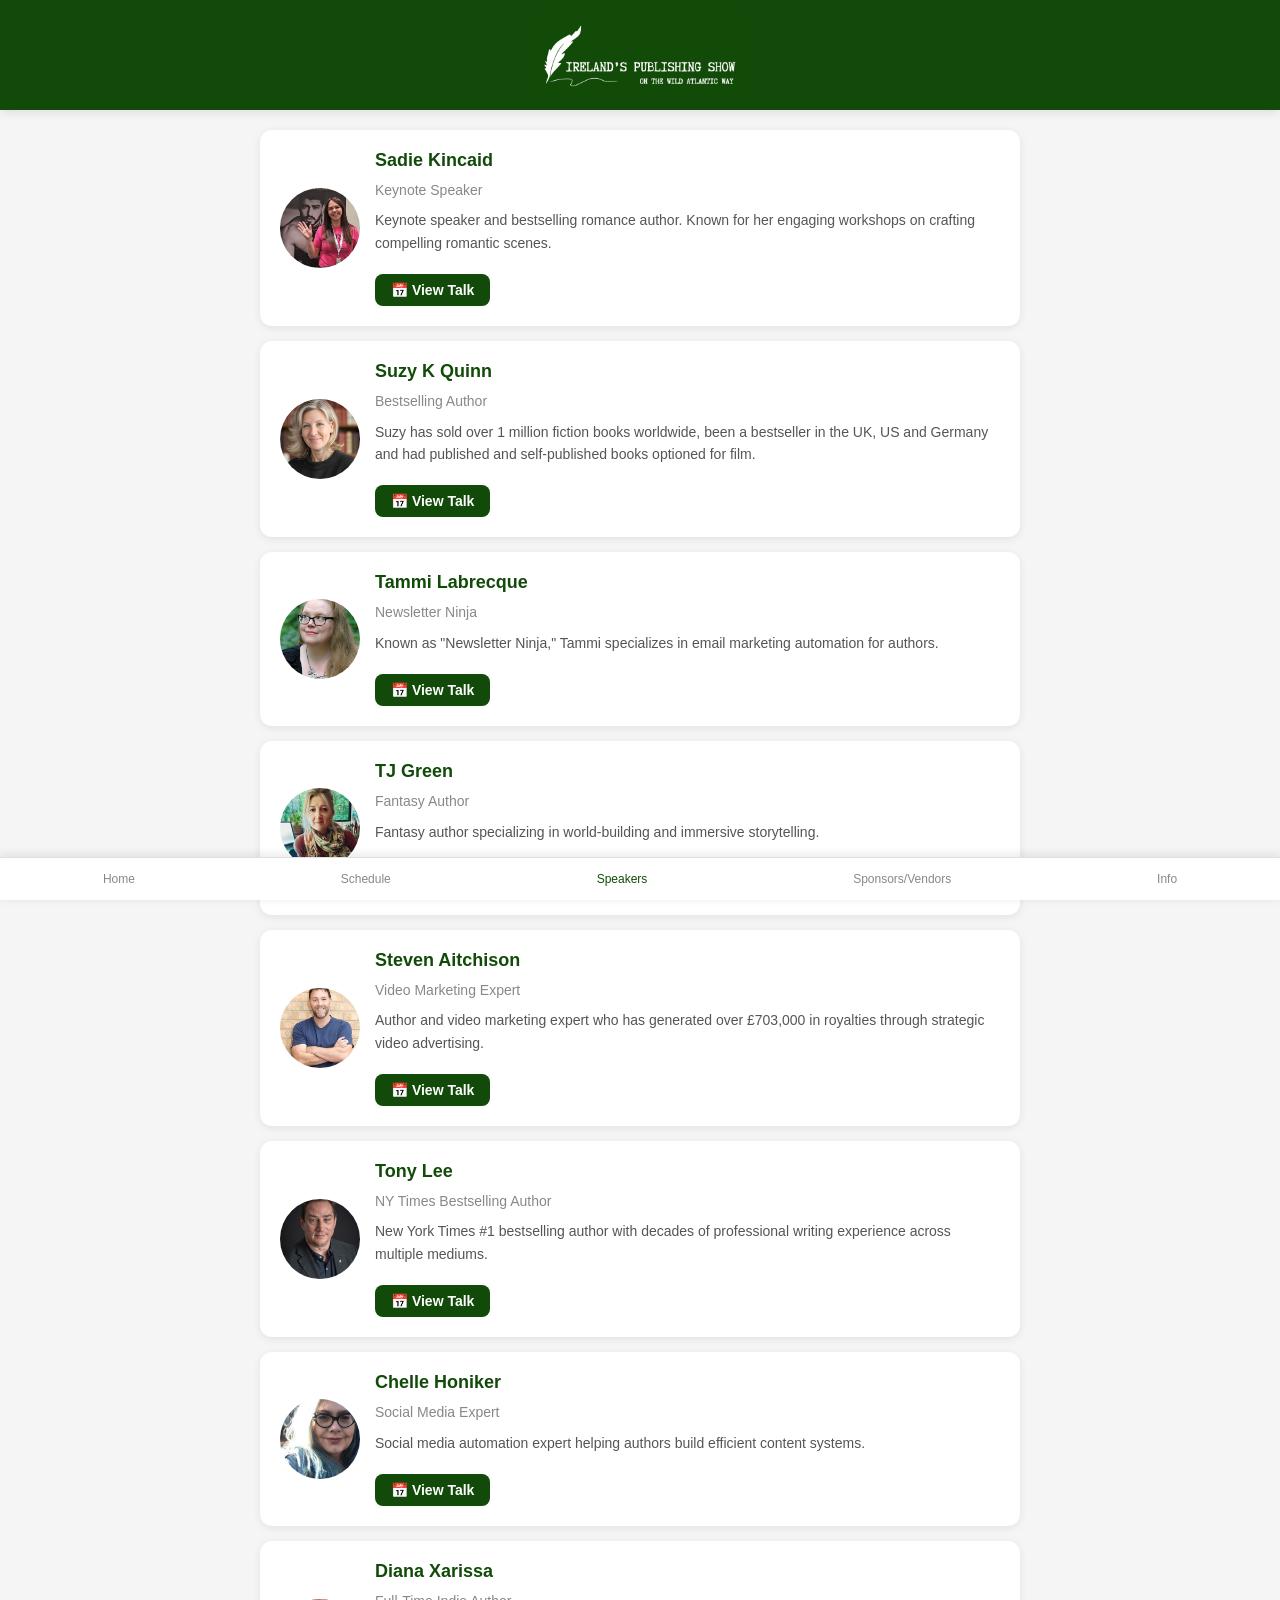
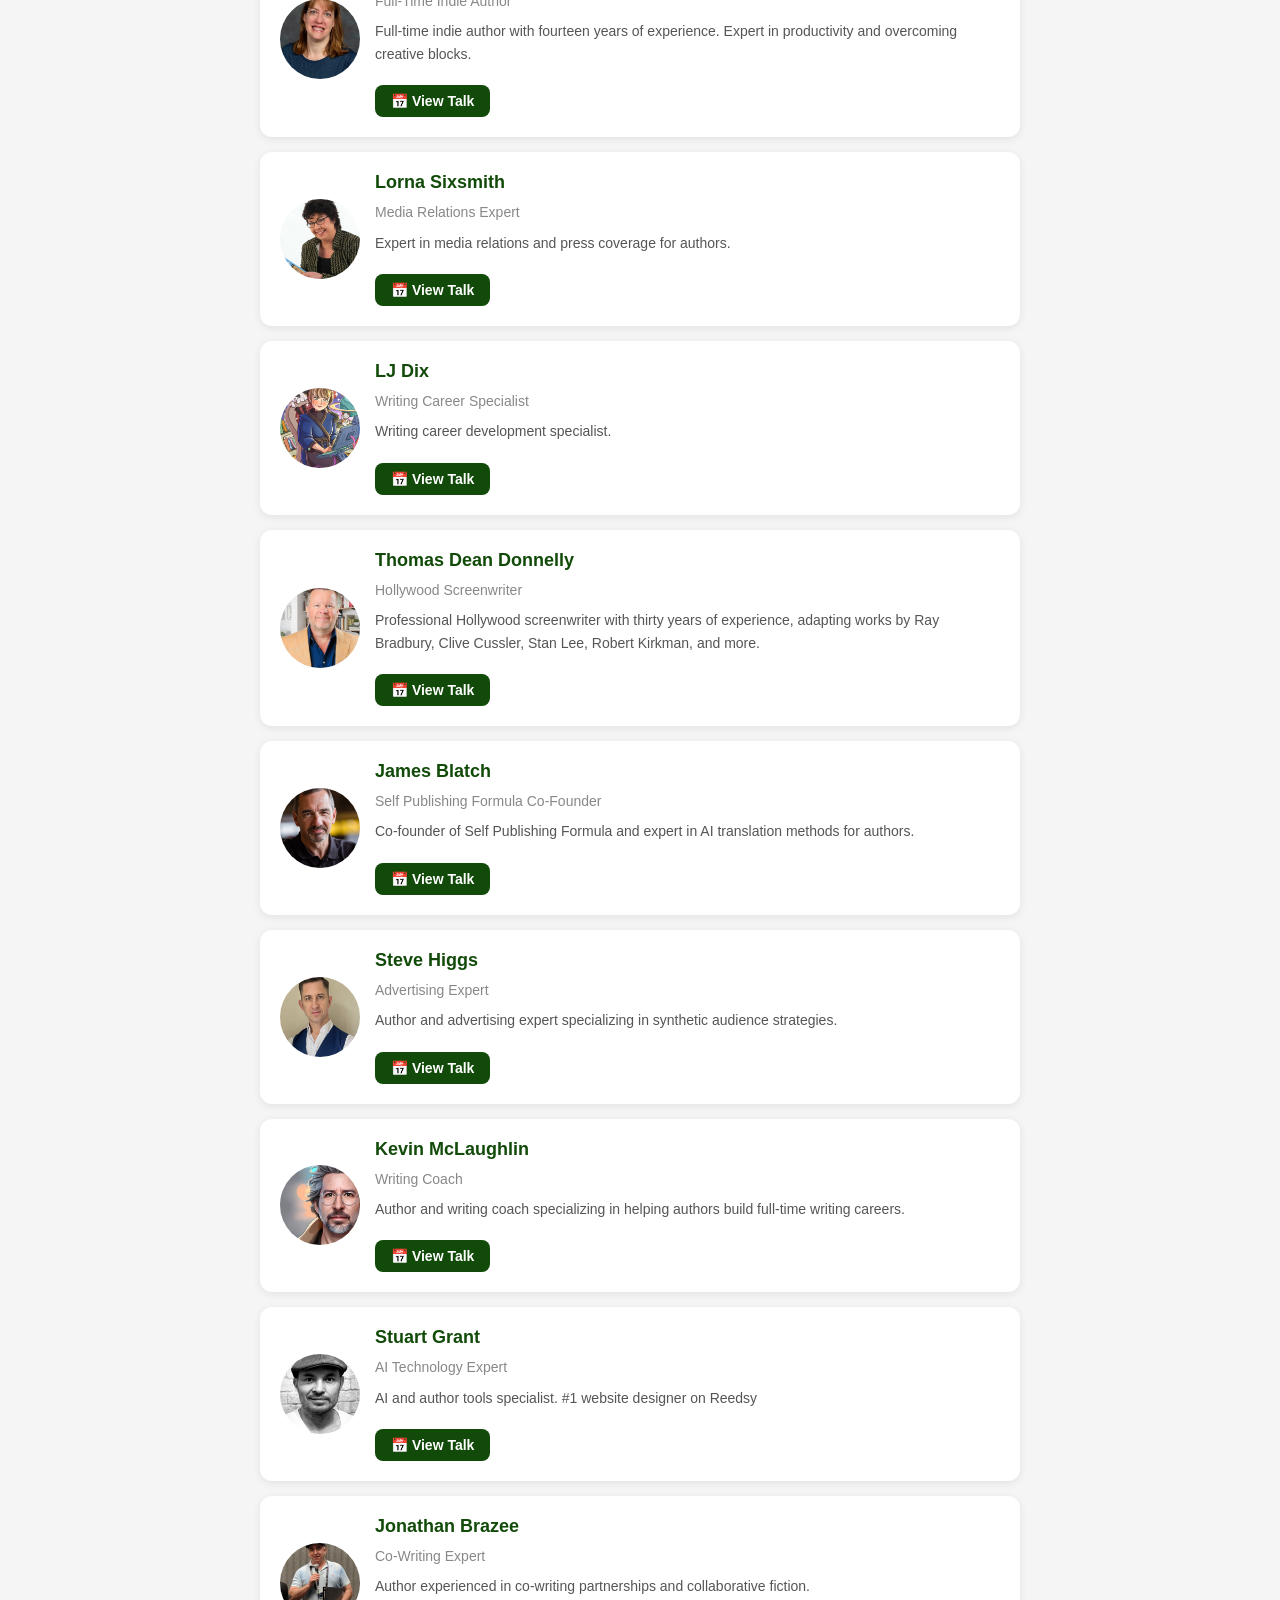
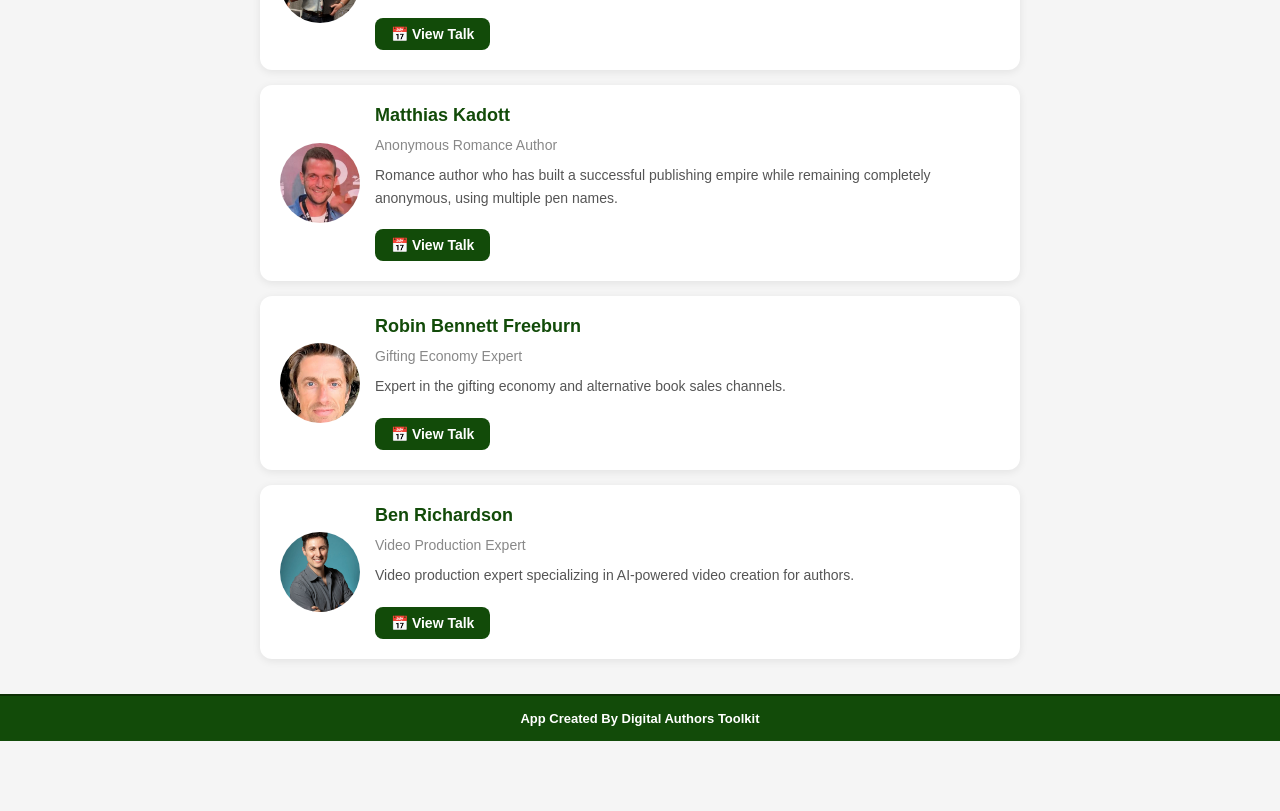
<file: speakers.html>
<!DOCTYPE html>
<html lang="en">
<head>
  <meta charset="UTF-8">
  <meta name="viewport" content="width=device-width, initial-scale=1.0">
  <title>Speakers - Ireland's Publishing Show 2026</title>
  <link rel="stylesheet" href="styles.css">
</head>
<body>
  <div class="header">
    <img src="ips-logo.png" alt="Ireland''s Publishing Show" class="header-logo">
  </div>

  <div class="container">
    <div class="card">
      <div style="display: flex; align-items: center; gap: 15px;">
        <img src="sadie-kincaid.jpg" alt="Sadie Kincaid" style="width: 80px; height: 80px; border-radius: 50%; object-fit: cover; flex-shrink: 0;">
        <div style="flex: 1;">
          <h3 style="margin-bottom: 5px;">Sadie Kincaid</h3>
          <p class="meta" style="margin-bottom: 8px;">Keynote Speaker</p>
          <p class="speaker-bio">Keynote speaker and bestselling romance author. Known for her engaging workshops on crafting compelling romantic scenes.</p>
          <a href="schedule.html#sadie-kincaid" class="btn" style="display: inline-block; margin-top: 10px; padding: 8px 16px; font-size: 14px;">📅 View Talk</a>
        </div>
      </div>
    </div>

    <div class="card">
      <div style="display: flex; align-items: center; gap: 15px;">
        <img src="suzy-k-quinn.jpg" alt="Suzy K Quinn" style="width: 80px; height: 80px; border-radius: 50%; object-fit: cover; flex-shrink: 0;">
        <div style="flex: 1;">
          <h3 style="margin-bottom: 5px;">Suzy K Quinn</h3>
          <p class="meta" style="margin-bottom: 8px;">Bestselling Author</p>
          <p class="speaker-bio">Suzy has sold over 1 million fiction books worldwide, been a bestseller in the UK, US and Germany and had published and self-published books optioned for film.</p>
          <a href="schedule.html#suzy-k-quinn" class="btn" style="display: inline-block; margin-top: 10px; padding: 8px 16px; font-size: 14px;">📅 View Talk</a>
        </div>
      </div>
    </div>

    <div class="card">
      <div style="display: flex; align-items: center; gap: 15px;">
        <img src="tammi-labrecque.jpg" alt="Tammi Labrecque" style="width: 80px; height: 80px; border-radius: 50%; object-fit: cover; flex-shrink: 0;">
        <div style="flex: 1;">
          <h3 style="margin-bottom: 5px;">Tammi Labrecque</h3>
          <p class="meta" style="margin-bottom: 8px;">Newsletter Ninja</p>
          <p class="speaker-bio">Known as "Newsletter Ninja," Tammi specializes in email marketing automation for authors.</p>
          <a href="schedule.html#tammi-labrecque" class="btn" style="display: inline-block; margin-top: 10px; padding: 8px 16px; font-size: 14px;">📅 View Talk</a>
        </div>
      </div>
    </div>

    <div class="card">
      <div style="display: flex; align-items: center; gap: 15px;">
        <img src="tj-green.jpg" alt="TJ Green" style="width: 80px; height: 80px; border-radius: 50%; object-fit: cover; flex-shrink: 0;">
        <div style="flex: 1;">
          <h3 style="margin-bottom: 5px;">TJ Green</h3>
          <p class="meta" style="margin-bottom: 8px;">Fantasy Author</p>
          <p class="speaker-bio">Fantasy author specializing in world-building and immersive storytelling.</p>
          <a href="schedule.html#tj-green" class="btn" style="display: inline-block; margin-top: 10px; padding: 8px 16px; font-size: 14px;">📅 View Talk</a>
        </div>
      </div>
    </div>

    <div class="card">
      <div style="display: flex; align-items: center; gap: 15px;">
        <img src="steven-aitchison.jpg" alt="Steven Aitchison" style="width: 80px; height: 80px; border-radius: 50%; object-fit: cover; flex-shrink: 0;">
        <div style="flex: 1;">
          <h3 style="margin-bottom: 5px;">Steven Aitchison</h3>
          <p class="meta" style="margin-bottom: 8px;">Video Marketing Expert</p>
          <p class="speaker-bio">Author and video marketing expert who has generated over £703,000 in royalties through strategic video advertising.</p>
          <a href="schedule.html#steven-aitchison" class="btn" style="display: inline-block; margin-top: 10px; padding: 8px 16px; font-size: 14px;">📅 View Talk</a>
        </div>
      </div>
    </div>

    <div class="card">
      <div style="display: flex; align-items: center; gap: 15px;">
        <img src="tony-lee.jpg" alt="Tony Lee" style="width: 80px; height: 80px; border-radius: 50%; object-fit: cover; flex-shrink: 0;">
        <div style="flex: 1;">
          <h3 style="margin-bottom: 5px;">Tony Lee</h3>
          <p class="meta" style="margin-bottom: 8px;">NY Times Bestselling Author</p>
          <p class="speaker-bio">New York Times #1 bestselling author with decades of professional writing experience across multiple mediums.</p>
          <a href="schedule.html#tony-lee" class="btn" style="display: inline-block; margin-top: 10px; padding: 8px 16px; font-size: 14px;">📅 View Talk</a>
        </div>
      </div>
    </div>

    <div class="card">
      <div style="display: flex; align-items: center; gap: 15px;">
        <img src="chelle-honiker.jpg" alt="Chelle Honiker" style="width: 80px; height: 80px; border-radius: 50%; object-fit: cover; flex-shrink: 0;">
        <div style="flex: 1;">
          <h3 style="margin-bottom: 5px;">Chelle Honiker</h3>
          <p class="meta" style="margin-bottom: 8px;">Social Media Expert</p>
          <p class="speaker-bio">Social media automation expert helping authors build efficient content systems.</p>
          <a href="schedule.html#chelle-honiker" class="btn" style="display: inline-block; margin-top: 10px; padding: 8px 16px; font-size: 14px;">📅 View Talk</a>
        </div>
      </div>
    </div>

    <div class="card">
      <div style="display: flex; align-items: center; gap: 15px;">
        <img src="diana-xarissa.webp" alt="Diana Xarissa" style="width: 80px; height: 80px; border-radius: 50%; object-fit: cover; flex-shrink: 0;">
        <div style="flex: 1;">
          <h3 style="margin-bottom: 5px;">Diana Xarissa</h3>
          <p class="meta" style="margin-bottom: 8px;">Full-Time Indie Author</p>
          <p class="speaker-bio">Full-time indie author with fourteen years of experience. Expert in productivity and overcoming creative blocks.</p>
          <a href="schedule.html#diana-xarissa" class="btn" style="display: inline-block; margin-top: 10px; padding: 8px 16px; font-size: 14px;">📅 View Talk</a>
        </div>
      </div>
    </div>

    <div class="card">
      <div style="display: flex; align-items: center; gap: 15px;">
        <img src="lorna-sixsmith.png" alt="Lorna Sixsmith" style="width: 80px; height: 80px; border-radius: 50%; object-fit: cover; flex-shrink: 0;">
        <div style="flex: 1;">
          <h3 style="margin-bottom: 5px;">Lorna Sixsmith</h3>
          <p class="meta" style="margin-bottom: 8px;">Media Relations Expert</p>
          <p class="speaker-bio">Expert in media relations and press coverage for authors.</p>
          <a href="schedule.html#lorna-sixsmith" class="btn" style="display: inline-block; margin-top: 10px; padding: 8px 16px; font-size: 14px;">📅 View Talk</a>
        </div>
      </div>
    </div>

    <div class="card">
      <div style="display: flex; align-items: center; gap: 15px;">
        <img src="lj-dix.png" alt="LJ Dix" style="width: 80px; height: 80px; border-radius: 50%; object-fit: cover; flex-shrink: 0;">
        <div style="flex: 1;">
          <h3 style="margin-bottom: 5px;">LJ Dix</h3>
          <p class="meta" style="margin-bottom: 8px;">Writing Career Specialist</p>
          <p class="speaker-bio">Writing career development specialist.</p>
          <a href="schedule.html#lj-dix" class="btn" style="display: inline-block; margin-top: 10px; padding: 8px 16px; font-size: 14px;">📅 View Talk</a>
        </div>
      </div>
    </div>

    <div class="card">
      <div style="display: flex; align-items: center; gap: 15px;">
        <img src="thomas-dean-donnelly.jpg" alt="Thomas Dean Donnelly" style="width: 80px; height: 80px; border-radius: 50%; object-fit: cover; flex-shrink: 0;">
        <div style="flex: 1;">
          <h3 style="margin-bottom: 5px;">Thomas Dean Donnelly</h3>
          <p class="meta" style="margin-bottom: 8px;">Hollywood Screenwriter</p>
          <p class="speaker-bio">Professional Hollywood screenwriter with thirty years of experience, adapting works by Ray Bradbury, Clive Cussler, Stan Lee, Robert Kirkman, and more.</p>
          <a href="schedule.html#thomas-dean-donnelly" class="btn" style="display: inline-block; margin-top: 10px; padding: 8px 16px; font-size: 14px;">📅 View Talk</a>
        </div>
      </div>
    </div>

    <div class="card">
      <div style="display: flex; align-items: center; gap: 15px;">
        <img src="james-blatch.jpg" alt="James Blatch" style="width: 80px; height: 80px; border-radius: 50%; object-fit: cover; flex-shrink: 0;">
        <div style="flex: 1;">
          <h3 style="margin-bottom: 5px;">James Blatch</h3>
          <p class="meta" style="margin-bottom: 8px;">Self Publishing Formula Co-Founder</p>
          <p class="speaker-bio">Co-founder of Self Publishing Formula and expert in AI translation methods for authors.</p>
          <a href="schedule.html#james-blatch" class="btn" style="display: inline-block; margin-top: 10px; padding: 8px 16px; font-size: 14px;">📅 View Talk</a>
        </div>
      </div>
    </div>

    <div class="card">
      <div style="display: flex; align-items: center; gap: 15px;">
        <img src="steve-higgs.jpg" alt="Steve Higgs" style="width: 80px; height: 80px; border-radius: 50%; object-fit: cover; flex-shrink: 0;">
        <div style="flex: 1;">
          <h3 style="margin-bottom: 5px;">Steve Higgs</h3>
          <p class="meta" style="margin-bottom: 8px;">Advertising Expert</p>
          <p class="speaker-bio">Author and advertising expert specializing in synthetic audience strategies.</p>
          <a href="schedule.html#steve-higgs" class="btn" style="display: inline-block; margin-top: 10px; padding: 8px 16px; font-size: 14px;">📅 View Talk</a>
        </div>
      </div>
    </div>

    <div class="card">
      <div style="display: flex; align-items: center; gap: 15px;">
        <img src="kevin-mclaughlin.jpg" alt="Kevin McLaughlin" style="width: 80px; height: 80px; border-radius: 50%; object-fit: cover; flex-shrink: 0;">
        <div style="flex: 1;">
          <h3 style="margin-bottom: 5px;">Kevin McLaughlin</h3>
          <p class="meta" style="margin-bottom: 8px;">Writing Coach</p>
          <p class="speaker-bio">Author and writing coach specializing in helping authors build full-time writing careers.</p>
          <a href="schedule.html#kevin-mclaughlin" class="btn" style="display: inline-block; margin-top: 10px; padding: 8px 16px; font-size: 14px;">📅 View Talk</a>
        </div>
      </div>
    </div>

    <div class="card">
      <div style="display: flex; align-items: center; gap: 15px;">
        <img src="stuart-grant.jpg" alt="Stuart Grant" style="width: 80px; height: 80px; border-radius: 50%; object-fit: cover; flex-shrink: 0;">
        <div style="flex: 1;">
          <h3 style="margin-bottom: 5px;">Stuart Grant</h3>
          <p class="meta" style="margin-bottom: 8px;">AI Technology Expert</p>
          <p class="speaker-bio">AI and author tools specialist. #1 website designer on Reedsy</p>
          <a href="schedule.html#stuart-grant" class="btn" style="display: inline-block; margin-top: 10px; padding: 8px 16px; font-size: 14px;">📅 View Talk</a>
        </div>
      </div>
    </div>

    <div class="card">
      <div style="display: flex; align-items: center; gap: 15px;">
        <img src="jonathan-brazee.jpg" alt="Jonathan Brazee" style="width: 80px; height: 80px; border-radius: 50%; object-fit: cover; flex-shrink: 0;">
        <div style="flex: 1;">
          <h3 style="margin-bottom: 5px;">Jonathan Brazee</h3>
          <p class="meta" style="margin-bottom: 8px;">Co-Writing Expert</p>
          <p class="speaker-bio">Author experienced in co-writing partnerships and collaborative fiction.</p>
          <a href="schedule.html#jonathan-brazee" class="btn" style="display: inline-block; margin-top: 10px; padding: 8px 16px; font-size: 14px;">📅 View Talk</a>
        </div>
      </div>
    </div>

    <div class="card">
      <div style="display: flex; align-items: center; gap: 15px;">
        <img src="matthias-kadott.png" alt="Matthias Kadott" style="width: 80px; height: 80px; border-radius: 50%; object-fit: cover; flex-shrink: 0;">
        <div style="flex: 1;">
          <h3 style="margin-bottom: 5px;">Matthias Kadott</h3>
          <p class="meta" style="margin-bottom: 8px;">Anonymous Romance Author</p>
          <p class="speaker-bio">Romance author who has built a successful publishing empire while remaining completely anonymous, using multiple pen names.</p>
          <a href="schedule.html#matthias-kadott" class="btn" style="display: inline-block; margin-top: 10px; padding: 8px 16px; font-size: 14px;">📅 View Talk</a>
        </div>
      </div>
    </div>

    <div class="card">
      <div style="display: flex; align-items: center; gap: 15px;">
        <img src="robin-bennett-freebairn.jpg" alt="Robin Bennett Freeburn" style="width: 80px; height: 80px; border-radius: 50%; object-fit: cover; flex-shrink: 0;">
        <div style="flex: 1;">
          <h3 style="margin-bottom: 5px;">Robin Bennett Freeburn</h3>
          <p class="meta" style="margin-bottom: 8px;">Gifting Economy Expert</p>
          <p class="speaker-bio">Expert in the gifting economy and alternative book sales channels.</p>
          <a href="schedule.html#robin-bennett-freeburn" class="btn" style="display: inline-block; margin-top: 10px; padding: 8px 16px; font-size: 14px;">📅 View Talk</a>
        </div>
      </div>
    </div>

    <div class="card">
      <div style="display: flex; align-items: center; gap: 15px;">
        <img src="ben-richardson.jpg" alt="Ben Richardson" style="width: 80px; height: 80px; border-radius: 50%; object-fit: cover; flex-shrink: 0;">
        <div style="flex: 1;">
          <h3 style="margin-bottom: 5px;">Ben Richardson</h3>
          <p class="meta" style="margin-bottom: 8px;">Video Production Expert</p>
          <p class="speaker-bio">Video production expert specializing in AI-powered video creation for authors.</p>
          <a href="schedule.html#ben-richardson" class="btn" style="display: inline-block; margin-top: 10px; padding: 8px 16px; font-size: 14px;">📅 View Talk</a>
        </div>
      </div>
    </div>
  </div>

  <div class="footer-credit">
    App Created By Digital Authors Toolkit
  </div>

  <nav class="bottom-nav">
    <a href="index.html">
      <span class="nav-label">Home</span>
    </a>
    <a href="schedule.html">
      <span class="nav-label">Schedule</span>
    </a>
    <a href="speakers.html" class="active">
      <span class="nav-label">Speakers</span>
    </a>
    <a href="vendors.html">
      <span class="nav-label">Sponsors/Vendors</span>
    </a>
    <a href="info.html">
      <span class="nav-label">Info</span>
    </a>
  </nav>
</body>
</html>
</file>
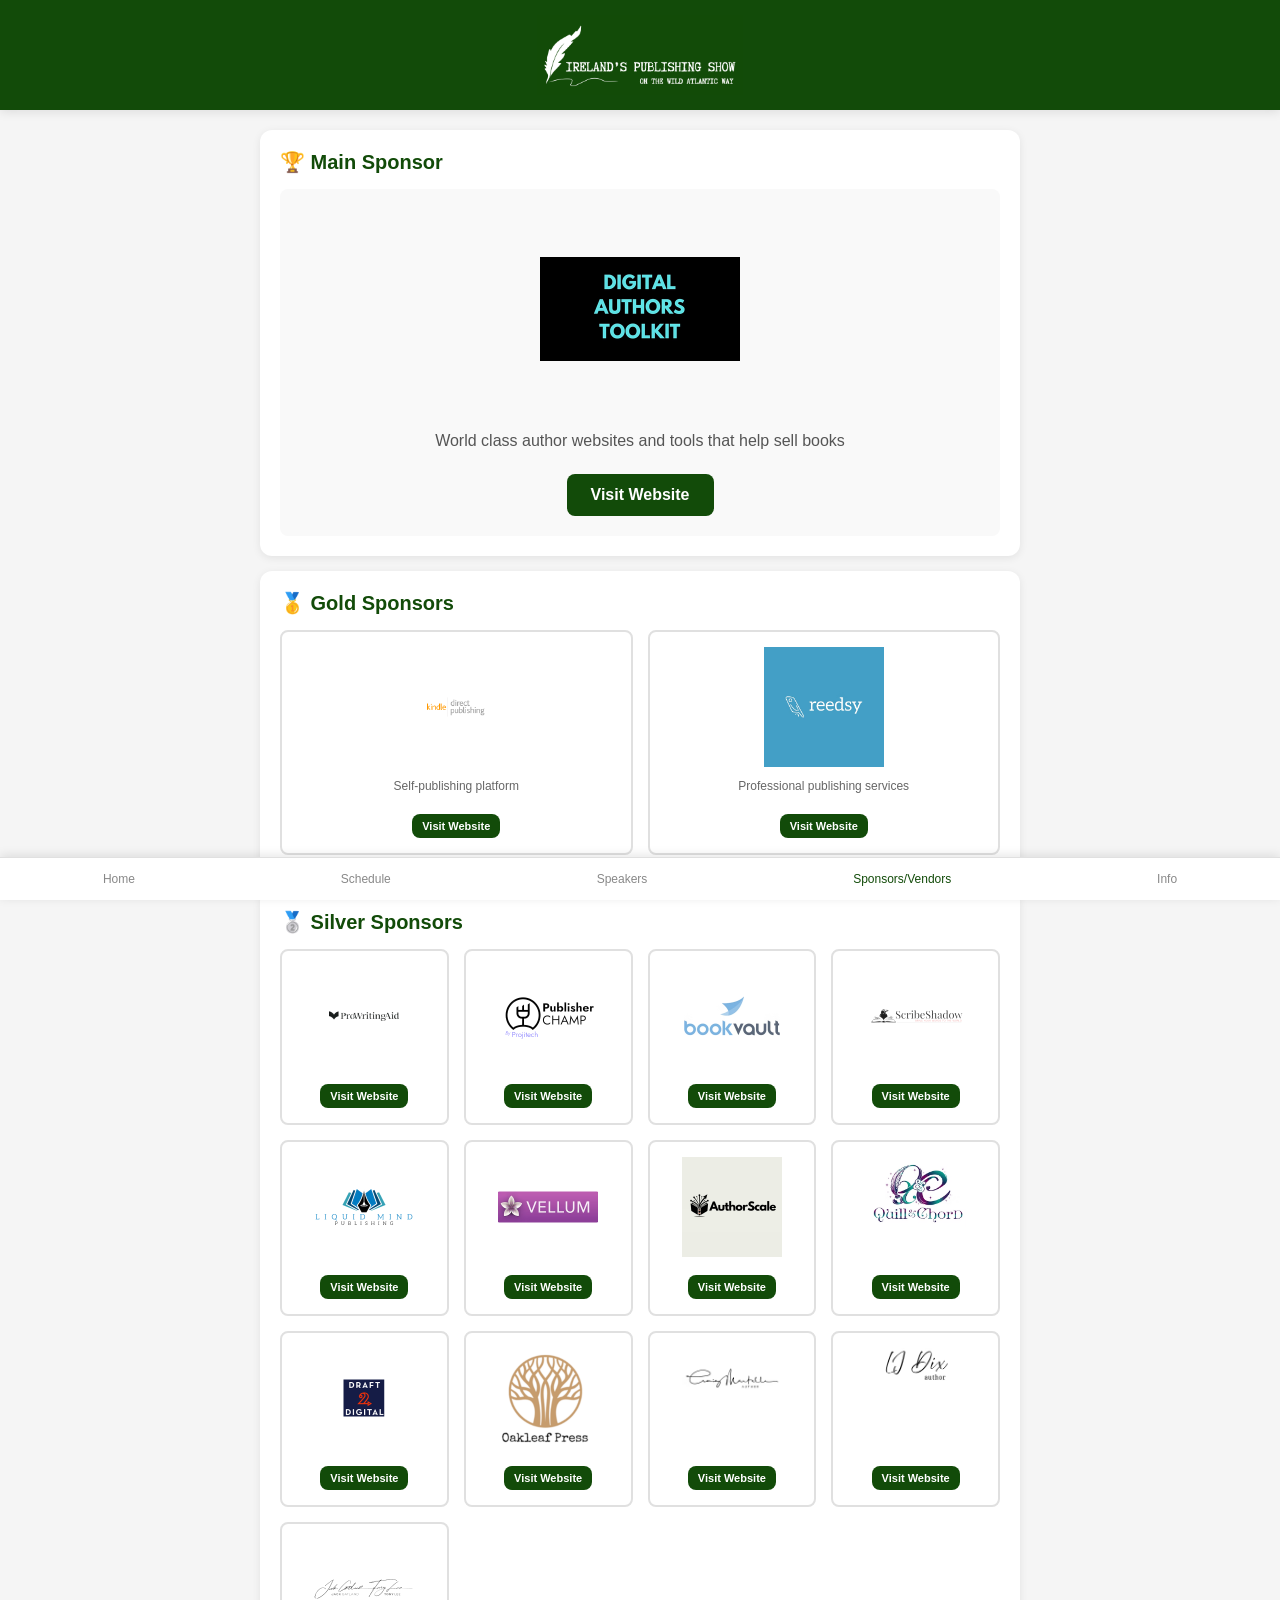
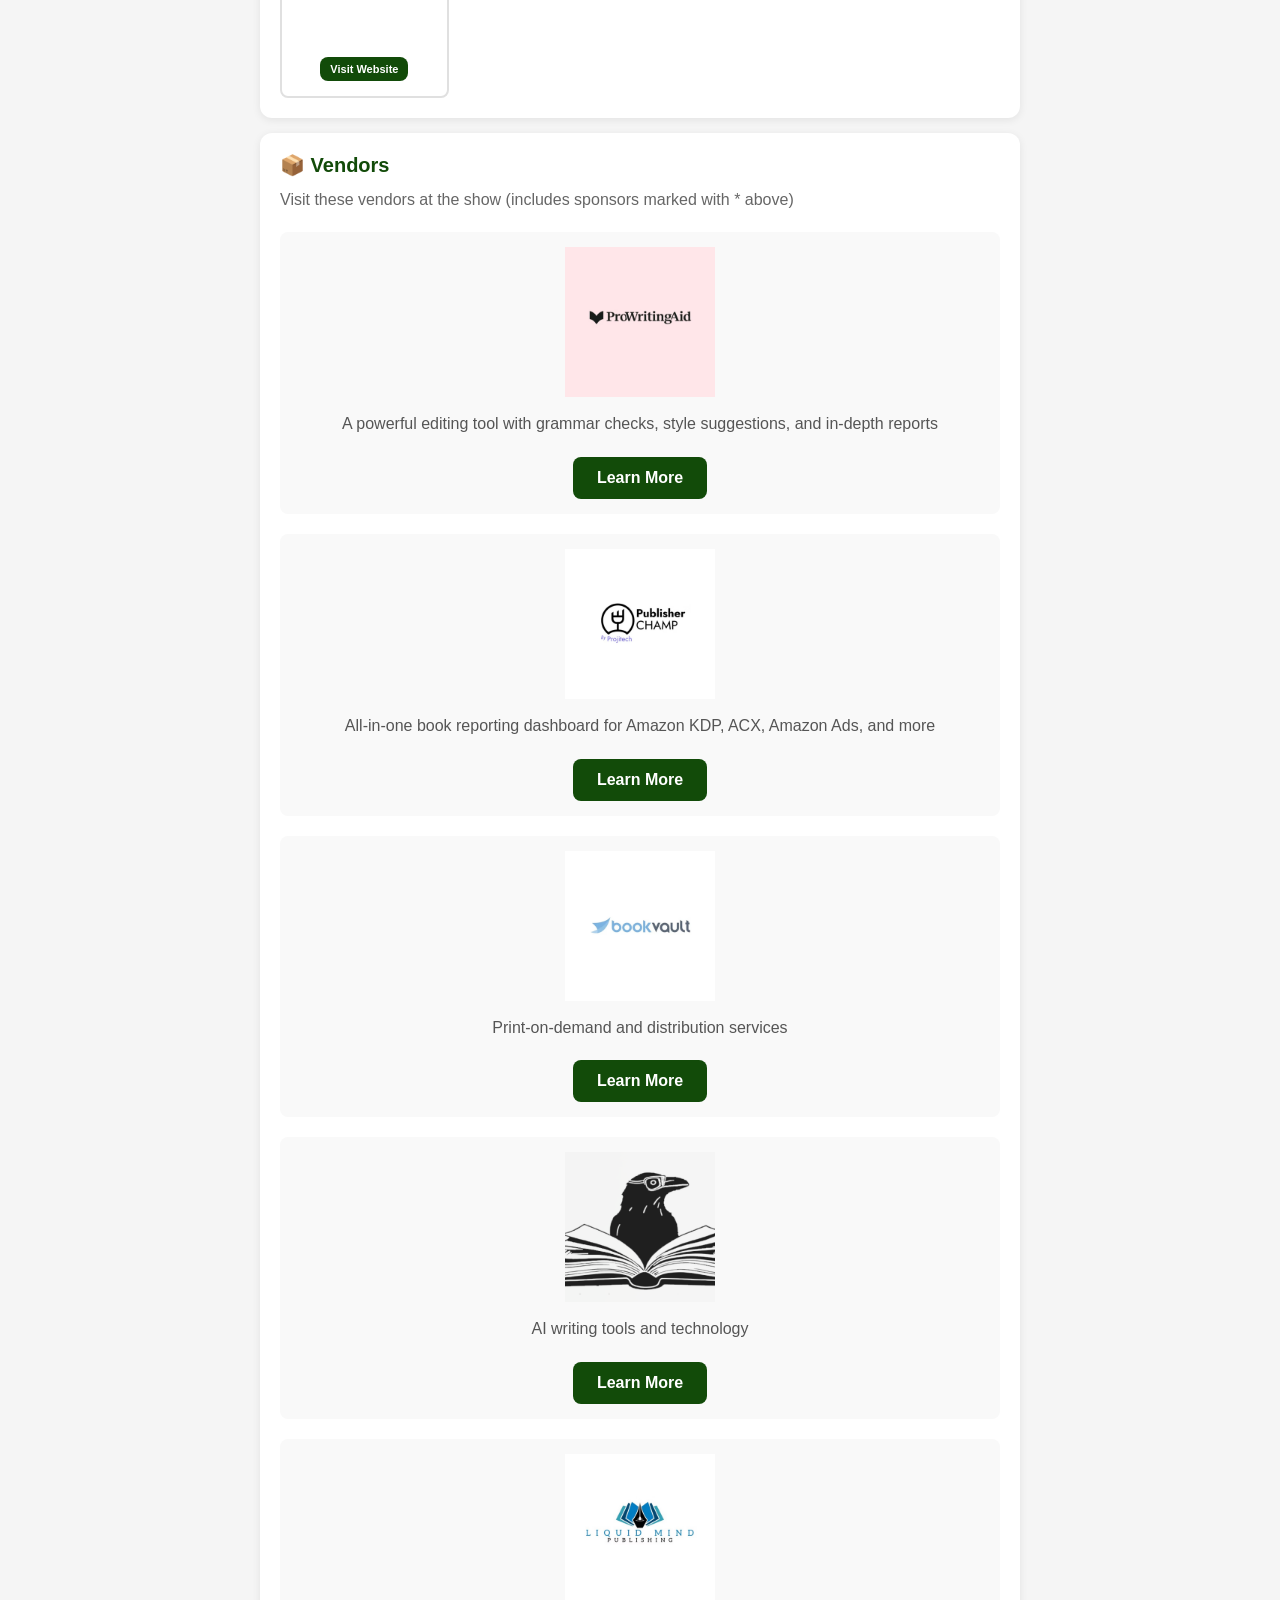
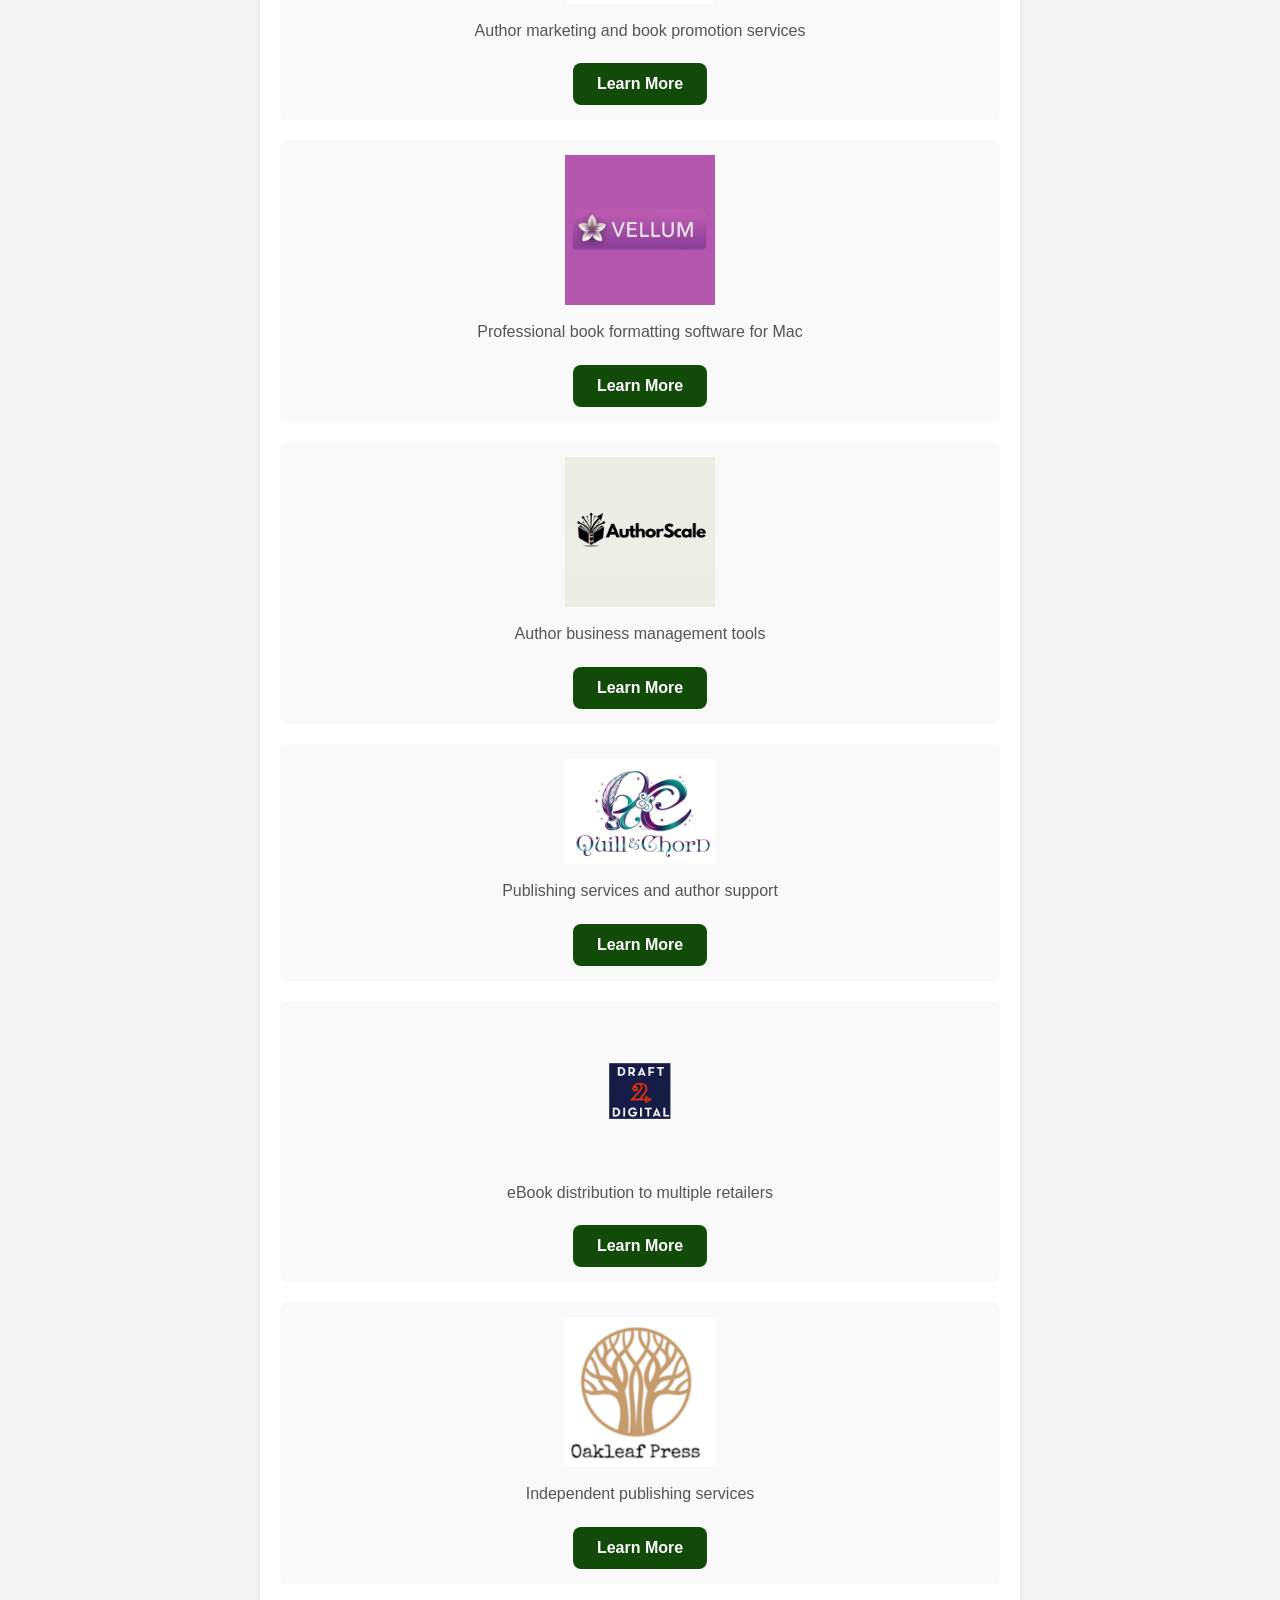
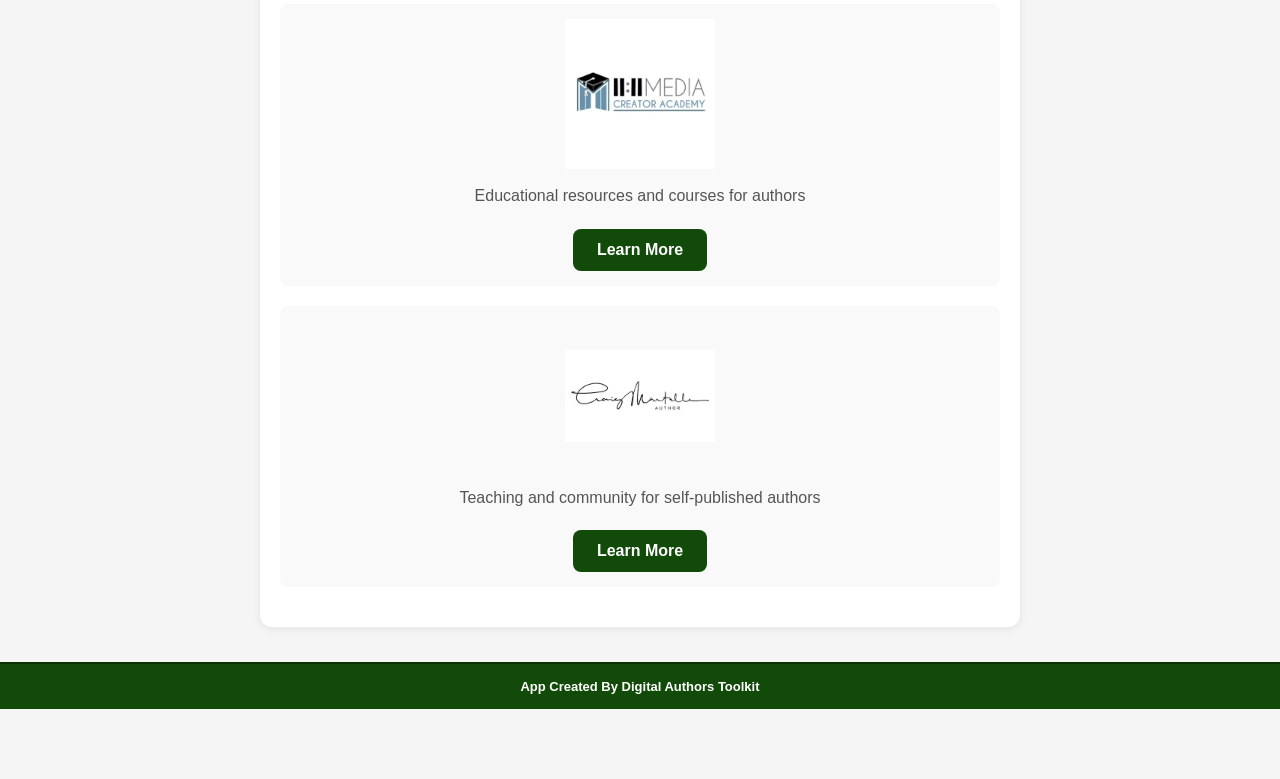
<file: vendors.html>
<!DOCTYPE html>
<html lang="en">
<head>
  <meta charset="UTF-8">
  <meta name="viewport" content="width=device-width, initial-scale=1.0">
  <title>Vendors & Sponsors - Ireland's Publishing Show 2026</title>
  <link rel="stylesheet" href="styles.css">
</head>
<body>
  <div class="header">
    <img src="ips-logo.png" alt="Ireland''s Publishing Show" class="header-logo">
  </div>

  <div class="container">
    <!-- Main Sponsor -->
    <div class="card">
      <h2>🏆 Main Sponsor</h2>
      <div style="text-align: center; padding: 20px; background: #f9f9f9; border-radius: 8px; margin-top: 15px;">
        <img src="digital-authors-toolkit.png" alt="Digital Authors Toolkit" style="max-width: 200px; height: auto; margin-bottom: 15px;">
        <p>World class author websites and tools that help sell books</p>
        <a href="https://digitalauthorstoolkit.com" class="btn" target="_blank">Visit Website</a>
      </div>
    </div>

    <!-- Gold Sponsors -->
    <div class="card">
      <h2>🥇 Gold Sponsors</h2>
      <div class="sponsor-grid">
        <div class="sponsor-item">
          <img src="kdp.png" alt="Amazon KDP" style="max-width: 120px; height: auto; margin-bottom: 10px;">
          <p style="font-size: 12px; color: #666;">Self-publishing platform</p>
          <a href="https://kdp.amazon.com/en_US/" class="btn" target="_blank" style="font-size: 11px; padding: 6px 10px; margin-top: 8px; display: inline-block;">Visit Website</a>
        </div>
        <div class="sponsor-item">
          <img src="reedsy.png" alt="Reedsy" style="max-width: 120px; height: auto; margin-bottom: 10px;">
          <p style="font-size: 12px; color: #666;">Professional publishing services</p>
          <a href="https://reedsy.com/" class="btn" target="_blank" style="font-size: 11px; padding: 6px 10px; margin-top: 8px; display: inline-block;">Visit Website</a>
        </div>
      </div>
    </div>

    <!-- Silver Sponsors -->
    <div class="card">
      <h2>🥈 Silver Sponsors</h2>
      <div class="sponsor-grid">
        <div class="sponsor-item">
          <img src="prowritingaid-sponsor.png" alt="ProWritingAid" style="max-width: 100px; height: auto;">
          <a href="https://prowritingaid.com" class="btn" target="_blank" style="font-size: 11px; padding: 6px 10px; margin-top: 8px; display: inline-block;">Visit Website</a>
        </div>
        <div class="sponsor-item">
          <img src="publisherchamp-sponsor.png" alt="Publisher Champ" style="max-width: 100px; height: auto;">
          <a href="https://publisherchamp.com" class="btn" target="_blank" style="font-size: 11px; padding: 6px 10px; margin-top: 8px; display: inline-block;">Visit Website</a>
        </div>
        <div class="sponsor-item">
          <img src="bookvault-sponsor.png" alt="BookVault" style="max-width: 100px; height: auto;">
          <a href="https://bookvault.app" class="btn" target="_blank" style="font-size: 11px; padding: 6px 10px; margin-top: 8px; display: inline-block;">Visit Website</a>
        </div>
        <div class="sponsor-item">
          <img src="scribeshadow-sponsor.png" alt="ScribeShadow" style="max-width: 100px; height: auto;">
          <a href="https://www.scribeshadow.com" class="btn" target="_blank" style="font-size: 11px; padding: 6px 10px; margin-top: 8px; display: inline-block;">Visit Website</a>
        </div>
        <div class="sponsor-item">
          <img src="liquidmind-sponsor.png" alt="Liquid Mind Media" style="max-width: 100px; height: auto;">
          <a href="https://liquidmindpublishing.com" class="btn" target="_blank" style="font-size: 11px; padding: 6px 10px; margin-top: 8px; display: inline-block;">Visit Website</a>
        </div>
        <div class="sponsor-item">
          <img src="vellum-sponsor.png" alt="Vellum" style="max-width: 100px; height: auto;">
          <a href="https://vellum.pub" class="btn" target="_blank" style="font-size: 11px; padding: 6px 10px; margin-top: 8px; display: inline-block;">Visit Website</a>
        </div>
        <div class="sponsor-item">
          <img src="authorscale.png" alt="Authorscale" style="max-width: 100px; height: auto;">
          <a href="https://www.authorscale.com" class="btn" target="_blank" style="font-size: 11px; padding: 6px 10px; margin-top: 8px; display: inline-block;">Visit Website</a>
        </div>
        <div class="sponsor-item">
          <img src="quillanchord.png" alt="Quill & Chord" style="max-width: 100px; height: auto;">
          <a href="https://www.quillandchord.com" class="btn" target="_blank" style="font-size: 11px; padding: 6px 10px; margin-top: 8px; display: inline-block;">Visit Website</a>
        </div>
        <div class="sponsor-item">
          <img src="draft2digital.png" alt="Draft2Digital" style="max-width: 100px; height: auto;">
          <a href="https://draft2digital.com/" class="btn" target="_blank" style="font-size: 11px; padding: 6px 10px; margin-top: 8px; display: inline-block;">Visit Website</a>
        </div>
        <div class="sponsor-item">
          <img src="oakleaf-press.png" alt="Oakleaf Press" style="max-width: 100px; height: auto;">
          <a href="https://twcstage2.co.uk/" class="btn" target="_blank" style="font-size: 11px; padding: 6px 10px; margin-top: 8px; display: inline-block;">Visit Website</a>
        </div>
        <div class="sponsor-item">
          <img src="craigmartelle.png" alt="Craig Martelle" style="max-width: 100px; height: auto;">
          <a href="https://craigmartelle.com/" class="btn" target="_blank" style="font-size: 11px; padding: 6px 10px; margin-top: 8px; display: inline-block;">Visit Website</a>
        </div>
        <div class="sponsor-item">
          <img src="ljdix.png" alt="LJ Dix" style="max-width: 100px; height: auto;">
          <a href="https://ljdix.com/" class="btn" target="_blank" style="font-size: 11px; padding: 6px 10px; margin-top: 8px; display: inline-block;">Visit Website</a>
        </div>
        <div class="sponsor-item">
          <img src="jack-gatland.png" alt="Jack Gatland / Tony Lee" style="max-width: 100px; height: auto;">
          <a href="https://hoodedmanmedia.com/" class="btn" target="_blank" style="font-size: 11px; padding: 6px 10px; margin-top: 8px; display: inline-block;">Visit Website</a>
        </div>
      </div>
    </div>

    <!-- Vendors -->
    <div class="card">
      <h2>📦 Vendors</h2>
      <p style="margin-bottom: 20px; color: #666;">Visit these vendors at the show (includes sponsors marked with * above)</p>
      
      <div style="margin: 20px 0; padding: 15px; background: #f9f9f9; border-radius: 8px; text-align: center;">
        <img src="prowritingaid.png" alt="ProWritingAid" style="max-width: 150px; height: auto; margin-bottom: 10px;">
        <p>A powerful editing tool with grammar checks, style suggestions, and in-depth reports</p>
        <a href="https://prowritingaid.com" class="btn" target="_blank">Learn More</a>
      </div>

      <div style="margin: 20px 0; padding: 15px; background: #f9f9f9; border-radius: 8px; text-align: center;">
        <img src="publisherchamp.png" alt="Publisher Champ" style="max-width: 150px; height: auto; margin-bottom: 10px;">
        <p>All-in-one book reporting dashboard for Amazon KDP, ACX, Amazon Ads, and more</p>
        <a href="https://publisherchamp.com" class="btn" target="_blank">Learn More</a>
      </div>

      <div style="margin: 20px 0; padding: 15px; background: #f9f9f9; border-radius: 8px; text-align: center;">
        <img src="bookvault.png" alt="BookVault" style="max-width: 150px; height: auto; margin-bottom: 10px;">
        <p>Print-on-demand and distribution services</p>
        <a href="https://bookvault.app" class="btn" target="_blank">Learn More</a>
      </div>

      <div style="margin: 20px 0; padding: 15px; background: #f9f9f9; border-radius: 8px; text-align: center;">
        <img src="scribeshadow.png" alt="ScribeShadow" style="max-width: 150px; height: auto; margin-bottom: 10px;">
        <p>AI writing tools and technology</p>
        <a href="https://scribeshadow.com" class="btn" target="_blank">Learn More</a>
      </div>

      <div style="margin: 20px 0; padding: 15px; background: #f9f9f9; border-radius: 8px; text-align: center;">
        <img src="liquidmind.png" alt="Liquid Mind Media" style="max-width: 150px; height: auto; margin-bottom: 10px;">
        <p>Author marketing and book promotion services</p>
        <a href="https://liquidmindmedia.com" class="btn" target="_blank">Learn More</a>
      </div>

      <div style="margin: 20px 0; padding: 15px; background: #f9f9f9; border-radius: 8px; text-align: center;">
        <img src="vellum.png" alt="Vellum" style="max-width: 150px; height: auto; margin-bottom: 10px;">
        <p>Professional book formatting software for Mac</p>
        <a href="https://vellum.pub" class="btn" target="_blank">Learn More</a>
      </div>

      <div style="margin: 20px 0; padding: 15px; background: #f9f9f9; border-radius: 8px; text-align: center;">
        <img src="authorscale.png" alt="Authorscale" style="max-width: 150px; height: auto; margin-bottom: 10px;">
        <p>Author business management tools</p>
        <a href="https://authorscale.com" class="btn" target="_blank">Learn More</a>
      </div>

      <div style="margin: 20px 0; padding: 15px; background: #f9f9f9; border-radius: 8px; text-align: center;">
        <img src="quillanchord.png" alt="Quill & Chord" style="max-width: 150px; height: auto; margin-bottom: 10px;">
        <p>Publishing services and author support</p>
        <a href="https://quillandchord.com" class="btn" target="_blank">Learn More</a>
      </div>

      <div style="margin: 20px 0; padding: 15px; background: #f9f9f9; border-radius: 8px; text-align: center;">
        <img src="draft2digital.png" alt="Draft2Digital" style="max-width: 150px; height: auto; margin-bottom: 10px;">
        <p>eBook distribution to multiple retailers</p>
        <a href="https://draft2digital.com" class="btn" target="_blank">Learn More</a>
      </div>

      <div style="margin: 20px 0; padding: 15px; background: #f9f9f9; border-radius: 8px; text-align: center;">
        <img src="oakleaf-press.png" alt="Oakleaf Press" style="max-width: 150px; height: auto; margin-bottom: 10px;">
        <p>Independent publishing services</p>
        <a href="https://oakleafpress.ie" class="btn" target="_blank">Learn More</a>
      </div>

      <div style="margin: 20px 0; padding: 15px; background: #f9f9f9; border-radius: 8px; text-align: center;">
        <img src="1111media.png" alt="11:11 Creator Academy" style="max-width: 150px; height: auto; margin-bottom: 10px;">
        <p>Educational resources and courses for authors</p>
        <a href="https://www.eleven11media.com/creatoracademy" class="btn" target="_blank">Learn More</a>
      </div>

      <div style="margin: 20px 0; padding: 15px; background: #f9f9f9; border-radius: 8px; text-align: center;">
        <img src="spf.png" alt="Self Publishing Formula" style="max-width: 150px; height: auto; margin-bottom: 10px;">
        <p>Teaching and community for self-published authors</p>
        <a href="https://selfpublishingformula.com" class="btn" target="_blank">Learn More</a>
      </div>
    </div>
  </div>

  <div class="footer-credit">
    App Created By Digital Authors Toolkit
  </div>

  <nav class="bottom-nav">
    <a href="index.html">
      <span class="nav-label">Home</span>
    </a>
    <a href="schedule.html">
      <span class="nav-label">Schedule</span>
    </a>
    <a href="speakers.html">
      <span class="nav-label">Speakers</span>
    </a>
    <a href="vendors.html" class="active">
      <span class="nav-label">Sponsors/Vendors</span>
    </a>
    <a href="info.html">
      <span class="nav-label">Info</span>
    </a>
  </nav>
</body>
</html>
</file>
<file: styles.css>
* {
  margin: 0;
  padding: 0;
  box-sizing: border-box;
}

body {
  font-family: -apple-system, BlinkMacSystemFont, 'Segoe UI', Roboto, Oxygen, Ubuntu, Cantarell, sans-serif;
  background: #f5f5f5;
  color: #333;
  padding-bottom: 70px;
}

.header {
  background: #124B09;
  color: white;
  padding: 15px 20px;
  text-align: center;
  box-shadow: 0 2px 10px rgba(0,0,0,0.1);
}

.header-logo {
  max-width: 100%;
  height: auto;
  max-height: 80px;
  margin: 0 auto;
  display: block;
}

.header h1 {
  font-size: 24px;
  font-weight: 700;
  margin-bottom: 5px;
}

.header p {
  font-size: 14px;
  opacity: 0.9;
}

.container {
  max-width: 800px;
  margin: 0 auto;
  padding: 20px;
}

.card {
  background: white;
  border-radius: 12px;
  padding: 20px;
  margin-bottom: 15px;
  box-shadow: 0 2px 8px rgba(0,0,0,0.08);
}

.card h2 {
  color: #124B09;
  font-size: 20px;
  margin-bottom: 10px;
}

.card h3 {
  color: #124B09;
  font-size: 18px;
  margin-bottom: 8px;
}

.card p {
  line-height: 1.6;
  color: #555;
  margin-bottom: 10px;
}

.card .meta {
  color: #888;
  font-size: 14px;
  margin-top: 8px;
}

.countdown {
  display: grid;
  grid-template-columns: repeat(4, 1fr);
  gap: 10px;
  margin: 20px 0;
}

.countdown-item {
  background: white;
  border-radius: 12px;
  padding: 15px;
  text-align: center;
  box-shadow: 0 2px 8px rgba(0,0,0,0.08);
}

.countdown-number {
  font-size: 32px;
  font-weight: 700;
  color: #124B09;
  display: block;
}

.countdown-label {
  font-size: 12px;
  color: #888;
  text-transform: uppercase;
  margin-top: 5px;
}

.btn {
  display: inline-block;
  background: #124B09;
  color: white;
  padding: 12px 24px;
  border-radius: 8px;
  text-decoration: none;
  font-weight: 600;
  margin-top: 10px;
  transition: background 0.3s;
}

.btn:hover {
  background: #1a6b0d;
}

.sponsor-grid {
  display: grid;
  grid-template-columns: repeat(auto-fit, minmax(150px, 1fr));
  gap: 15px;
  margin-top: 15px;
}

.sponsor-item {
  background: white;
  border: 2px solid #e0e0e0;
  border-radius: 8px;
  padding: 15px;
  text-align: center;
  display: flex;
  flex-direction: column;
  align-items: center;
  justify-content: space-between;
}

.sponsor-item img {
  max-width: 100%;
  height: auto;
  margin-bottom: 10px;
}

.sponsor-item h4 {
  font-size: 14px;
  color: #124B09;
}

.nav,
.bottom-nav {
  position: fixed;
  bottom: 0;
  left: 0;
  right: 0;
  background: white;
  border-top: 1px solid #e0e0e0;
  display: flex;
  justify-content: space-around;
  align-items: stretch;
  padding: 0;
  box-shadow: 0 -2px 10px rgba(0,0,0,0.1);
  z-index: 1000;
  overflow-x: auto;
  -webkit-overflow-scrolling: touch;
  scrollbar-width: none;
  -ms-overflow-style: none;
}

.nav::-webkit-scrollbar,
.bottom-nav::-webkit-scrollbar {
  display: none;
}

.nav a,
.bottom-nav a {
  flex: 1 1 auto;
  min-width: 0;
  text-align: center;
  text-decoration: none;
  color: #888;
  padding: 14px 2px;
  transition: color 0.3s;
  display: flex;
  align-items: center;
  justify-content: center;
  white-space: nowrap;
}

.nav a.active,
.bottom-nav a.active {
  color: #124B09;
  font-weight: 600;
}

.nav a:hover,
.bottom-nav a:hover {
  color: #1a6b0d;
}

.nav-icon {
  display: none;
}

.nav-label {
  font-size: 12px;
  display: block;
  font-weight: 500;
}

.footer-credit {
  text-align: center;
  padding: 15px 20px;
  background: #124B09;
  color: white;
  font-size: 13px;
  font-weight: 600;
  border-top: 2px solid #0d3005;
}

.session-time {
  display: inline-block;
  background: #124B09;
  color: white;
  padding: 4px 12px;
  border-radius: 20px;
  font-size: 13px;
  font-weight: 600;
  margin-bottom: 8px;
}

.session-room {
  color: #888;
  font-size: 13px;
  margin-top: 5px;
}

.speaker-bio {
  font-size: 14px;
  line-height: 1.6;
  color: #666;
  margin-top: 8px;
}

.email-signup {
  background: white;
  border-radius: 12px;
  padding: 20px;
  margin: 20px 0;
  text-align: center;
  box-shadow: 0 2px 8px rgba(0,0,0,0.08);
}

.email-signup h3 {
  color: #124B09;
  margin-bottom: 10px;
}

.email-signup input {
  width: 100%;
  padding: 12px;
  border: 2px solid #e0e0e0;
  border-radius: 8px;
  font-size: 16px;
  margin: 10px 0;
}

.email-signup button {
  width: 100%;
  background: #124B09;
  color: white;
  padding: 12px;
  border: none;
  border-radius: 8px;
  font-size: 16px;
  font-weight: 600;
  cursor: pointer;
  transition: background 0.3s;
}

.email-signup button:hover {
  background: #1a6b0d;
}

@media (max-width: 600px) {
  .countdown {
    grid-template-columns: repeat(2, 1fr);
  }
  
  .sponsor-grid {
    grid-template-columns: repeat(2, 1fr);
  }
}

@media (max-width: 380px) {
  .nav-label {
    font-size: 11px;
  }
  
  .nav a,
  .bottom-nav a {
    padding: 14px 4px;
  }
}
</file>
